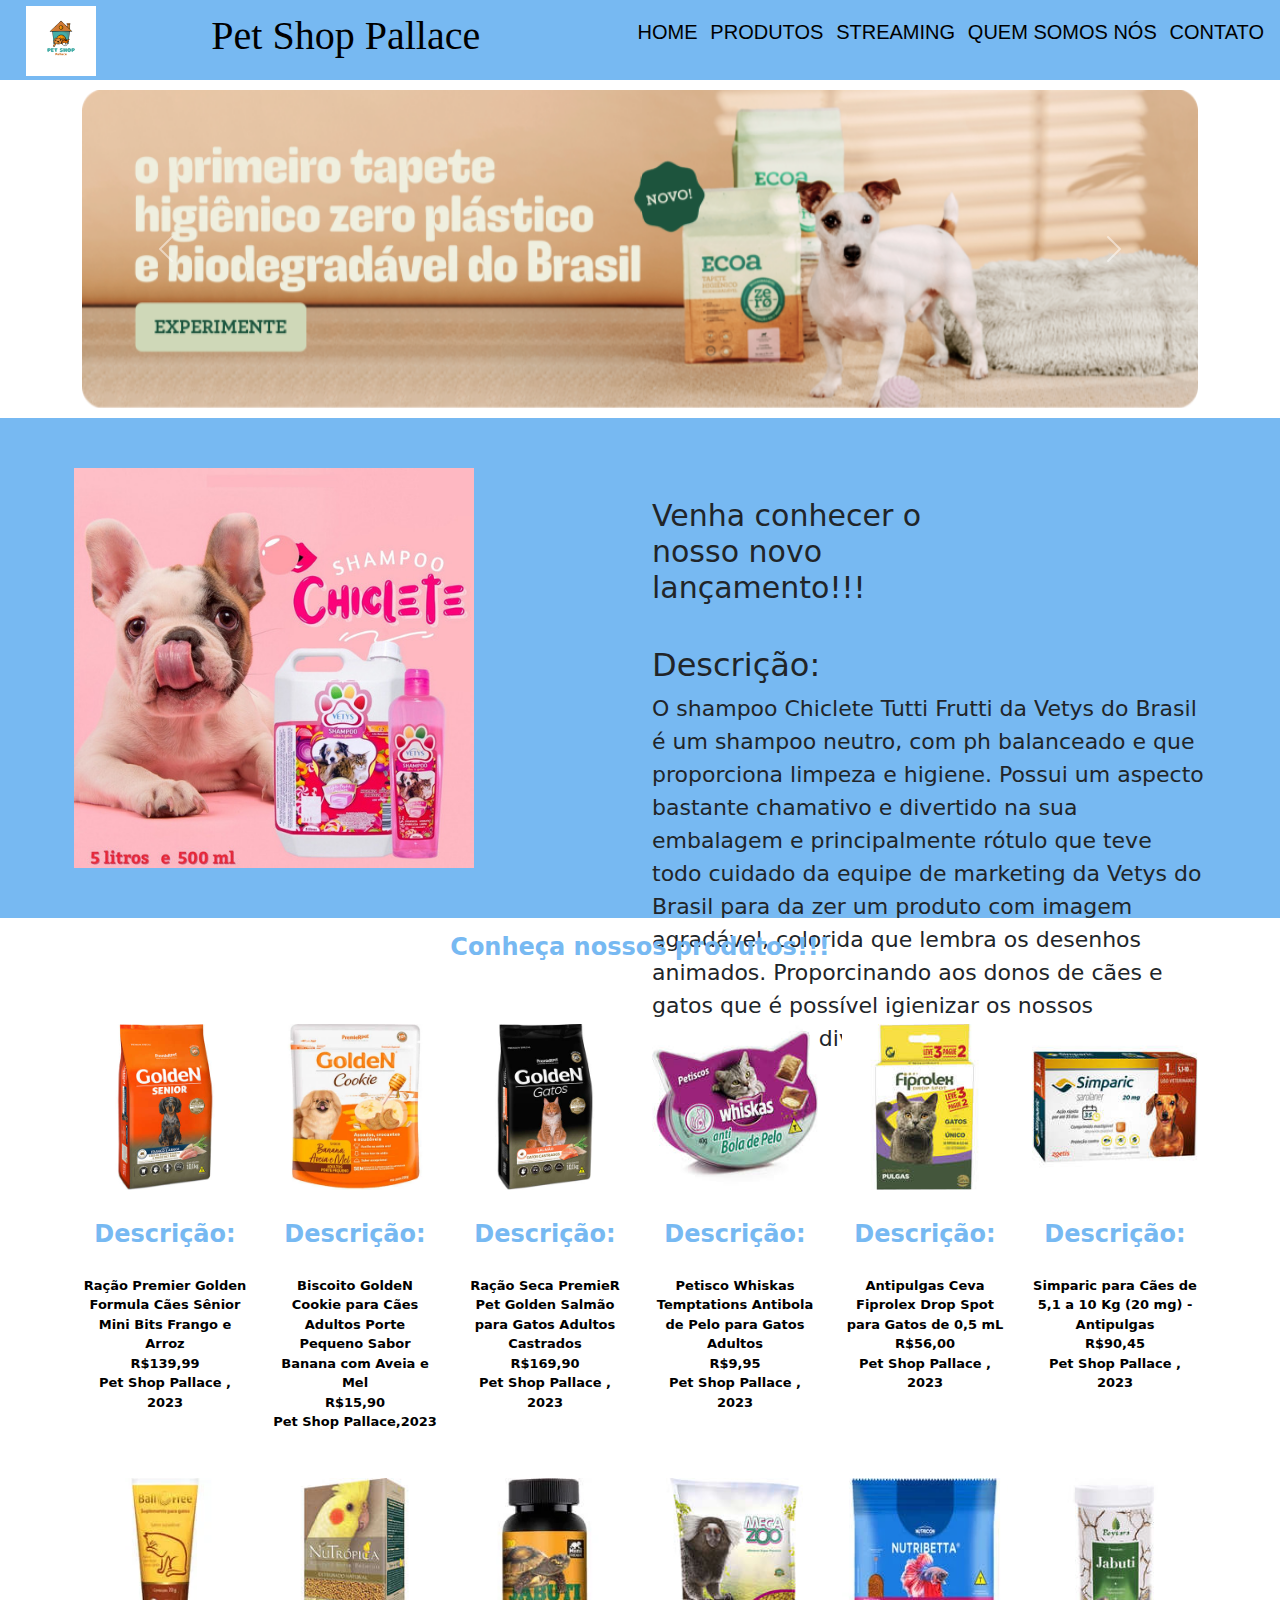
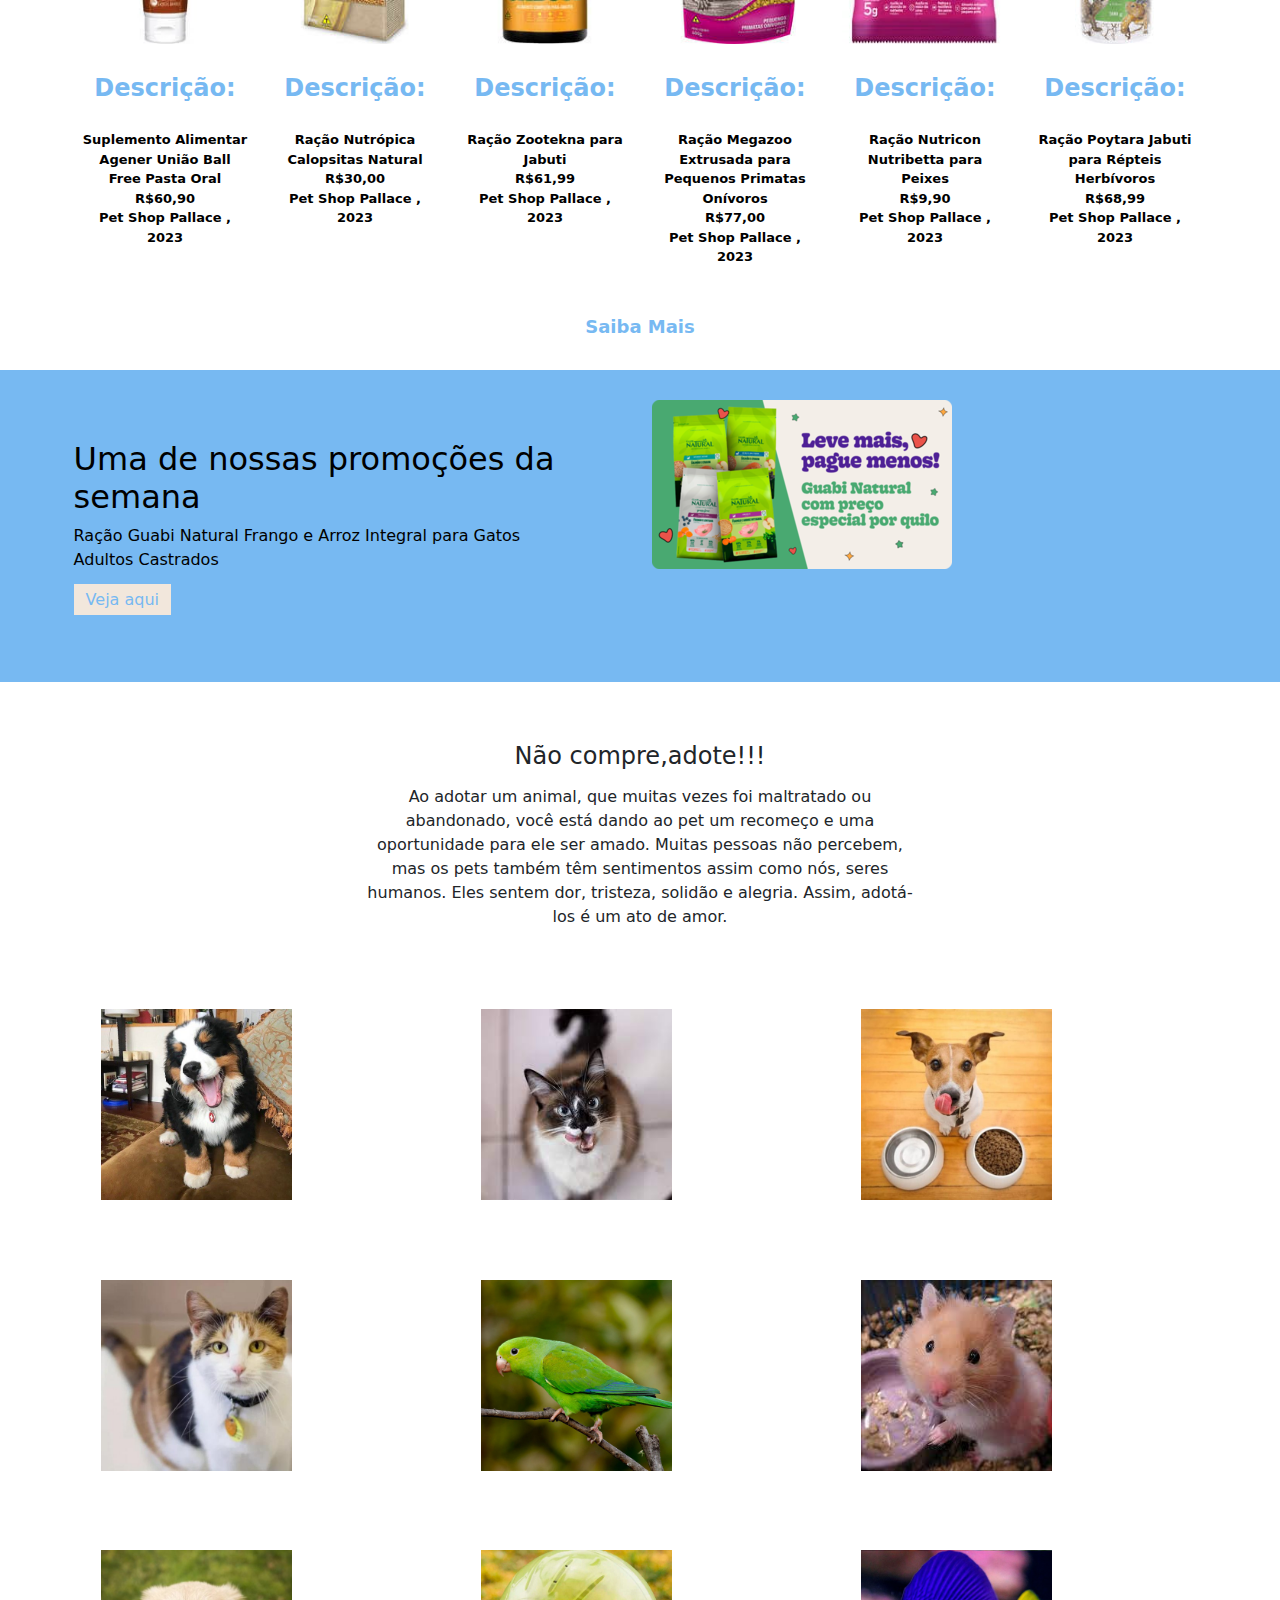
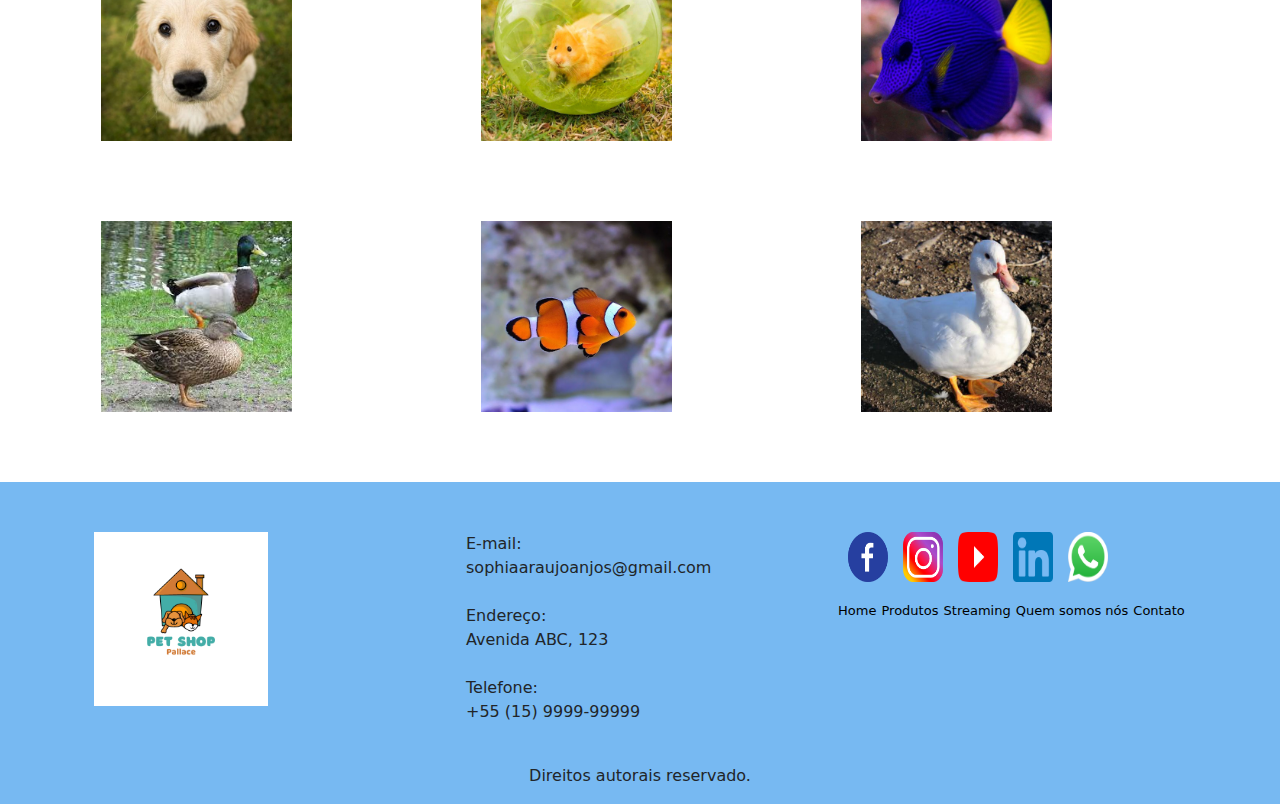
<file: index.html>
<!DOCTYPE html>
<html lang="pt-br">

<head>
    <meta charset="UTF-8">
    <meta http-equiv="X-UA-Compatible" content="IE=edge">
    <meta name="viewport" content="width=device-width, initial-scale=1.0">
    <link rel="stylesheet" type="text/css" href="./css/style.css">
    <link rel="stylesheet" type="text/css" href="./bootstrap/css/bootstrap.min.css">
    <link rel="stylesheet" type="text/css" href="https://fonts.google.com/css2family=Vidaloka">

    <title>Pet Shop Pallace</title>
</head>

<body>

    <!--HTML -->
    <!-- Inicio menu responsivo  -->
    <header id="header">
        <a id="logo" href="index.html"><img src="./img/logo.png" alt="Logo Pet Shop Pallace"></a>
        <h1>Pet Shop Pallace</h1>
        <nav id="nav">
            <button aria-label="Abrir Menu" id="btn-mobile" aria-haspopup="true" aria-controls="menu"
                aria-expanded="da lse">
                <span id="hamburger"></span>
            </button>
            <ul id="menu" role="menu">
                <li><a class="linkMenu" href="index.html">Home</a></li>
                <li><a class="linkMenu" href="produtos.html">Produtos</a></li>
                <li><a class="linkMenu" href="streaming.html">Streaming</a></li>
                <li><a class="linkMenu" href="quemsomos.html">Quem somos nós</a></li>
                <li><a class="linkMenu" href="contato.html">Contato</a></li>
                <!-- Atalho para copiar conteúdo > Alt + Shift + Seta para baixo  -->
            </ul>
        </nav>
    </header>
    <!-- Fim menu responsivo  -->
    <!-- Inicio carrossel página principal -->
    <div class="container">
        <div id="carouselExampleInterval" class="carousel slide" data-bs-ride="carousel" data-bs-pause="false">
            <div class="carousel-inner" role="listbox">
                <div class="carousel-item active" data-bs-interval="2000">
                    <img src="./img/car_0.webp" alt="..." class="d-block w-100" />
                </div>

                <div class="carousel-item" data-bs-interval="2000">
                    <img src="./img/car_1.webp" alt="..." class="d-block w-100" />
                </div>

                <div class="carousel-item" data-bs-interval="2000">
                    <img src="./img/car_2.webp" alt="..." class="d-block w-100" />
                </div>

                <div class="carousel-item" data-bs-interval="2000">
                    <img src="./img/car_3.webp" alt="..." class="d-block w-100" />
                </div>

                <div class="carousel-item" data-bs-interval="2000">
                    <img src="./img/car_4.webp" alt="..." class="d-block w-100" />
                </div>

                <div class="carousel-item" data-bs-interval="2000">
                    <img src="./img/car_5.webp" alt="..." class="d-block w-100" />
                </div>

                <div class="carousel-item" data-bs-interval="2000">
                    <img src="./img/car_6.gif" alt="..." class="d-block w-100" />
                </div>

                <div class="carousel-item" data-bs-interval="2000">
                    <img src="./img/car_7.webp" alt="..." class="d-block w-100" />
                </div>

                <div class="carousel-item" data-bs-interval="2000">
                    <img src="./img/car_8.webp" alt="..." class="d-block w-100" />
                </div>

                <div class="carousel-item" data-bs-interval="2000">
                    <img src="./img/car_9.webp" alt="..." class="d-block w-100" />
                </div>

                <div class="carousel-item" data-bs-interval="2000">
                    <img src="./img/car_10.webp" alt="..." class="d-block w-100" />
                </div>
                <!-- Começo do botão de controle carrossel -->
                <button class="carousel-control-prev" data-bs-target="#carouselExampleInterval" type="button"
                    data-bs-slide="prev">
                    <span class="carousel-control-prev-icon" aria-hidden="true"></span>
                    <span class="visually-hidden">Previous</span>
                </button>

                <button class="carousel-control-next" data-bs-target="#carouselExampleInterval" type="button"
                    data-bs-slide="next">
                    <span class="carousel-control-next-icon" aria-hidden="true"></span>
                    <span class="visually-hidden">Next</span>
                </button>
                <!-- Fim do botão de controle carrossel -->
            </div>
        </div>
    </div>
    <!-- Fim carrossel página principal -->
    <!--Início Banner-->
    <div class="section-banner-home">
        <div class="container-fluid">
            <div class="row m-0">
                <div class="col-12 col-md-6">
                    <figure>
                        <img src="./img/banner.jpg" alt="">
                    </figure>
                </div>
                <div class="col-12 col-md-6">
                    <section class="texto-banner d-none d-md-block">
                        <h1>Venha conhecer o nosso novo lançamento!!!</h1>
                        <p class="d-none d-md-block">
                        <h2>Descrição:</h2>
                        O shampoo Chiclete Tutti Frutti da Vetys do Brasil é um shampoo neutro, com ph balanceado e que
                        proporciona limpeza e higiene.
                        Possui um aspecto bastante chamativo e divertido na sua embalagem e principalmente rótulo que
                        teve todo cuidado da equipe de marketing da Vetys
                        do Brasil para da zer um produto com imagem agradável,
                        colorida que lembra os desenhos animados. Proporcinando aos donos de cães e gatos que é possível
                        igienizar os nossos amiguinhos se divertindo.
                        </p>
                        <a href="produtos.html">Saiba Mais</a>

                    </section>
                </div>
            </div>
        </div>
    </div>
    <!--Fim Banner-->
    <!--Início Destaque-->
    <div class="destaque">
        <div class="container">
            <div class="row d-flex justify-content-center">
                <!--Início da tag sevtion do texto destaque -->
                <section class="col-12">
                    <h2>Conheça nossos produtos!!!</h2>
                    <br>
                </section>
                <!-- Fim da tag section do texto destaque -->

                <!-- Início da imagem 1 -->
                <div class="col-6 col-md-2 pr-0">
                    <figure>
                        <a href="produtos.html"><img src="./img/destaque1.jpg" alt="Produto em destaque" width="100%"></a>
                        <figcaption>
                            <h4>Descrição: </h4> <br>Ração Premier Golden Formula Cães Sênior Mini Bits Frango e Arroz
                            <br>R$139,99 <br> Pet Shop Pallace , 2023
                        </figcaption>
                    </figure>
                </div>
                <!-- Fim da  imagem 1 -->

                <!-- Início da imagem 2 -->
                <div class="col-6 col-md-2 pr-0">
                    <figure>
                        <a href="produtos.html"><img src="./img/destaque2.webp" alt="Produto em destaque"
                                width="100%"></a>
                        <figcaption>
                            <h4>Descrição: </h4> <br>Biscoito GoldeN Cookie para Cães Adultos Porte Pequeno Sabor Banana
                            com Aveia e Mel <br>R$15,90 <br> Pet Shop Pallace,2023
                        </figcaption>
                    </figure>
                </div>
                <!-- Fim da  imagem 2 -->

                <!-- Início da imagem 3 -->
                <div class="col-6 col-md-2 pr-0">
                    <figure>
                        <a href="produtos.html"><img src="./img/destaque3.jpg" alt="Produto em destaque"
                                width="100%"></a>
                        <figcaption>
                            <h4>Descrição: </h4> <br>Ração Seca PremieR Pet Golden Salmão para Gatos Adultos Castrados
                            <br>R$169,90 <br> Pet Shop Pallace , 2023
                        </figcaption>
                    </figure>
                </div>
                <!-- Fim da  imagem 3 -->

                <!-- Início da imagem 4 -->
                <div class="col-6 col-md-2 pr-0">
                    <figure>
                        <a href="produtos.html"><img src="./img/destaque4.jpg" alt="Produto em destaque"
                                width="100%"></a>
                        <figcaption>
                            <h4>Descrição: </h4> <br>Petisco Whiskas Temptations Antibola de Pelo para Gatos Adultos
                            <br>R$9,95 <br> Pet Shop Pallace , 2023
                        </figcaption>
                    </figure>
                </div>
                <!-- Fim da  imagem 4 -->

                <!-- Início da imagem 5 -->
                <div class="col-6 col-md-2 pr-0">
                    <figure>
                        <a href="produtos.html"><img src="./img/destaque5.jpg" alt="Produto em destaque"
                                width="100%"></a>
                        <figcaption>
                            <h4>Descrição: </h4> <br>Antipulgas Ceva Fiprolex Drop Spot para Gatos de 0,5 mL <br>R$56,00
                            <br> Pet Shop Pallace , 2023
                        </figcaption>
                    </figure>
                </div>
                <!-- Fim da  imagem 5 -->

                <!-- Início da imagem 6 -->
                <div class="col-6 col-md-2 pr-0">
                    <figure>
                        <a href="produtos.html"><img src="./img/destaque6.jpg" alt="Produto em destaque"
                                width="100%"></a>
                        <figcaption>
                            <h4>Descrição: </h4> <br>Simparic para Cães de 5,1 a 10 Kg (20 mg) - Antipulgas <br>R$90,45
                            <br> Pet Shop Pallace , 2023
                        </figcaption>
                    </figure>
                </div>
                <!-- Fim da  imagem 6 -->

                <!-- Início da imagem 7 -->
                <div class="col-6 col-md-2 pr-0">
                    <figure>
                        <a href="produtos.html"><img src="./img/destaque7.webp" alt="Produto em destaque"
                                width="100%"></a>
                        <figcaption>
                            <h4>Descrição: </h4> <br>Suplemento Alimentar Agener União Ball Free Pasta Oral <br>R$60,90
                            <br> Pet Shop Pallace , 2023
                        </figcaption>
                    </figure>
                </div>
                <!-- Fim da  imagem 7 -->

                <!-- Início da imagem 8 -->
                <div class="col-6 col-md-2 pr-0">
                    <figure>
                        <a href="produtos.html"><img src="./img/destaque8.jpg" alt="Produto em destaque"
                                width="100%"></a>
                        <figcaption>
                            <h4>Descrição: </h4> <br>Ração Nutrópica Calopsitas Natural <br>R$30,00 <br> Pet Shop
                            Pallace , 2023
                        </figcaption>
                    </figure>
                </div>
                <!-- Fim da  imagem 8 -->

                <!-- Início da imagem 9 -->
                <div class="col-6 col-md-2 pr-0">
                    <figure>
                        <a href="produtos.html"><img src="./img/destaque9.webp" alt="Produto em destaque"
                                width="100%"></a>
                        <figcaption>
                            <h4>Descrição: </h4> <br>Ração Zootekna para Jabuti <br>R$61,99 <br> Pet Shop Pallace , 2023
                        </figcaption>
                    </figure>
                </div>
                <!-- Fim da  imagem 9 -->

                <!-- Início da imagem 10 -->
                <div class="col-6 col-md-2 pr-0">
                    <figure>
                        <a href="produtos.html"><img src="./img/destaque10.jpg" alt="Produto em destaque"
                                width="100%"></a>
                        <figcaption>
                            <h4>Descrição: </h4> <br>Ração Megazoo Extrusada para Pequenos Primatas Onívoros <br>R$77,00
                            <br> Pet Shop Pallace , 2023
                        </figcaption>
                    </figure>
                </div>
                <!-- Fim da  imagem 10 -->

                <!-- Início da imagem 11 -->
                <div class="col-6 col-md-2 pr-0">
                    <figure>
                        <a href="produtos.html"><img src="./img/destaque11.webp" alt="Produto em destaque"
                                width="100%"></a>
                        <figcaption>
                            <h4>Descrição: </h4> <br>Ração Nutricon Nutribetta para Peixes <br>R$9,90 <br> Pet Shop
                            Pallace , 2023
                        </figcaption>
                    </figure>
                </div>
                <!-- Fim da  imagem 11 -->

                <!-- Início da imagem 12 -->
                <div class="col-6 col-md-2 pr-0">
                    <figure>
                        <a href="produtos.html"><img src="./img/destaque12.jpg" alt="=" width="100%"></a>
                        <figcaption>
                            <h4>Descrição: </h4> <br>Ração Poytara Jabuti para Répteis Herbívoros <br>R$68,99 <br> Pet
                            Shop Pallace , 2023
                        </figcaption>
                    </figure>
                </div>
                <!-- Fim da  imagem 12 -->
                <!-- início Saiba mais -->
                <div class="col-12">
                    <a href="#">Saiba Mais</a>

                </div>
                <!-- Fim saiba mais -->

            </div>

        </div>

    </div>
    <!--Fim destaque -->
    <!-- Início do texto novidades -->
    <div class="novidades" id="novidades-mobile">
        <div class="container-fluid">
            <div class="row">
                <div class="col-md-6">
                    <section class="text-body">
                        <h2>Uma de nossas promoções da semana</h2>
                        <p>Ração Guabi Natural Frango e Arroz Integral para Gatos Adultos Castrados</p>
                        <a class="btn-banner" href="#" target="_blank">Veja aqui</a>

                    </section>
                </div>
                <!-- Fim texto novidades -->
                <!-- Inicio imagem novidades -->
                <div class="col-md-6">
                    <figure>
                        <img src="./img/bannernov.webp" class="img-fluid" alt="banner-home">
                    </figure>

                </div>
                <!-- Fim da imagem novidade -->
            </div>

        </div>

    </div>
    <!-- Início galeria -->
    <div class="galeria d-flex aling-itens-center">
        <div class="container">
            <div class="row">
                <!-- inicio texto galerias -->
                <div class="col-12">
                    <section class="texto-galeria">
                        <h2>Não compre,adote!!!</h2>
                        <p>Ao adotar um animal, que muitas vezes foi maltratado ou abandonado, você está dando ao pet um
                            recomeço e uma oportunidade para ele ser amado. Muitas pessoas não percebem, mas os pets
                            também têm sentimentos assim como nós, seres humanos. Eles sentem dor, tristeza, solidão e
                            alegria. Assim, adotá-los é um ato de amor.</p>

                    </section>
                </div>
                <!-- Fim texto galerias -->

                <!-- Início imagem 1 galeria -->
                <div class="gallery img col-6 col-md-md-3">
                    <img src="./img/ca_1.jpg" class="img-fluid" alt="img-galeria">

                </div>
                <!-- Fim da imagem 1 galeria -->
                <!-- Início imagem 2 galeria -->
                <div class="gallery img col-6 col-md-md-3">
                    <img src="./img/ca_2.jpg" class="img-fluid" alt="img-galeria">

                </div>
                <!-- Fim da imagem 2 galeria -->
                <!-- Início imagem 3 galeria -->
                <div class="gallery img col-6 col-md-md-3">
                    <img src="./img/ca_3.jpg" class="img-fluid" alt="img-galeria">

                </div>
                <!-- Fim da imagem 3 galeria -->
                <!-- Início imagem 4 galeria -->
                <div class="gallery img col-6 col-md-md-3">
                    <img src="./img/ca_4.jpg" class="img-fluid" alt="img-galeria">

                </div>
                <!-- Fim da imagem 4 galeria -->
                <!-- Início imagem 5 galeria -->
                <div class="gallery img col-6 col-md-md-3">
                    <img src="./img/ca_5.jpg" class="img-fluid" alt="img-galeria">

                </div>
                <!-- Fim da imagem 5 galeria -->
                <!-- Início imagem 6 galeria -->
                <div class="gallery img col-6 col-md-md-3">
                    <img src="./img/ca_6.jpg" class="img-fluid" alt="img-galeria">

                </div>
                <!-- Fim da imagem 6 galeria -->
                <!-- Início imagem 7 galeria -->
                <div class="gallery img col-6 col-md-md-3">
                    <img src="./img/ca_7.jpg" class="img-fluid" alt="img-galeria">

                </div>
                <!-- Fim da imagem 7 galeria -->
                <!-- Início imagem 8 galeria -->
                <div class="gallery img col-6 col-md-md-3">
                    <img src="./img/ca_8.jpg" class="img-fluid" alt="img-galeria">

                </div>
                <!-- Fim da imagem 8 galeria -->
                <!-- Início imagem 9 galeria -->
                <div class="gallery img col-6 col-md-md-3">
                    <img src="./img/ca_9.jpg" class="img-fluid" alt="img-galeria">

                </div>
                <!-- Fim da imagem 9 galeria -->
                <!-- Início imagem 10 galeria -->
                <div class="gallery img col-6 col-md-md-3">
                    <img src="./img/ca_10.jpg" class="img-fluid" alt="img-galeria">

                </div>
                <!-- Fim da imagem 10 galeria -->
                <!-- Início imagem 11 galeria -->
                <div class="gallery img col-6 col-md-md-3">
                    <img src="./img/ca_11.jpg" class="img-fluid" alt="img-galeria">

                </div>
                <!-- Fim da imagem 11 galeria -->
                <!-- Início imagem 12 galeria -->
                <div class="gallery img col-6 col-md-md-3">
                    <img src="./img/ca_12.jpg" class="img-fluid" alt="img-galeria">

                </div>
                <!-- Fim da imagem 12 galeria -->
            </div>

        </div>

    </div>
    <!-- Fim da galeria -->
    <!-- Início footer -->
    <footer class="rodape">
        <div class="container">
            <div class="row m-0">
                <!-- Início logo -->
                <div class="col-md-4">
                    <figure>
                        <img id="img-logo" src="./img/logo.png" alt="logo_rodape">
                    </figure>
                </div>
                <!-- Fim logo -->
                <!-- Início texto rodape-->
                <div class="col-md-4">
                    <div class="info-contato">
                        <p>E-mail:</p>
                        <p>sophiaaraujoanjos@gmail.com</p><br>
                        <p>Endereço:</p>
                        <p>Avenida ABC, 123</p><br>
                        <p>Telefone:</p>
                        <p>+55 (15) 9999-99999</p>
                    </div>
                </div>
                <!-- Fim texto rodape-->
                <!-- Início mídis sociais -->
                <div class="col-md-4">
                    <figure class="redes-sociais">
                        <a href="#"><img src="./img/face.png" alt="facebook"></a>
                        <a href="#"><img src="./img/insta.png" alt="instagram"></a>
                        <a href="#"><img src="./img/youtube.png" alt="youtube"></a>
                        <a href="#"><img src="./img/linkedin.png" alt="linkedin"></a>
                        <a href="https://api.whatsapp.com/send?phone=5515997863153&text=Ol%C3%A1%20,%20estava%20no%20site%20da%20loja%20,%20e%20gostaria%20de%20mais%20informa%C3%A7%C3%B5es."><img src="./img/whats.png" alt="whatsapp"></a>
                    </figure>
                    <br>
                    <a href="index.html">Home</a>
                    <a href="produtos.html">Produtos</a>
                    <a href="streaming.html">Streaming</a>
                    <a href="quemsomos.html">Quem somos nós</a>
                    <a href="contrato.html">Contato</a>
                </div>
                <!-- Início mídis sociais -->
                <!-- Início dos direitos autorais -->
                <div class="col-12">
                    <p class="direitos">Direitos autorais reservado.</p>
                </div>
                <!-- Fim dos direitos autorais -->
            </div>
        </div>
    </footer>
    <!-- fim footer -->

</body>

<script type="text/javascript" src="./bootstrap/js/bootstrap.min.js"></script>
<script type="text/javascript" src="./js/menu.js"></script>

</html>
</file>
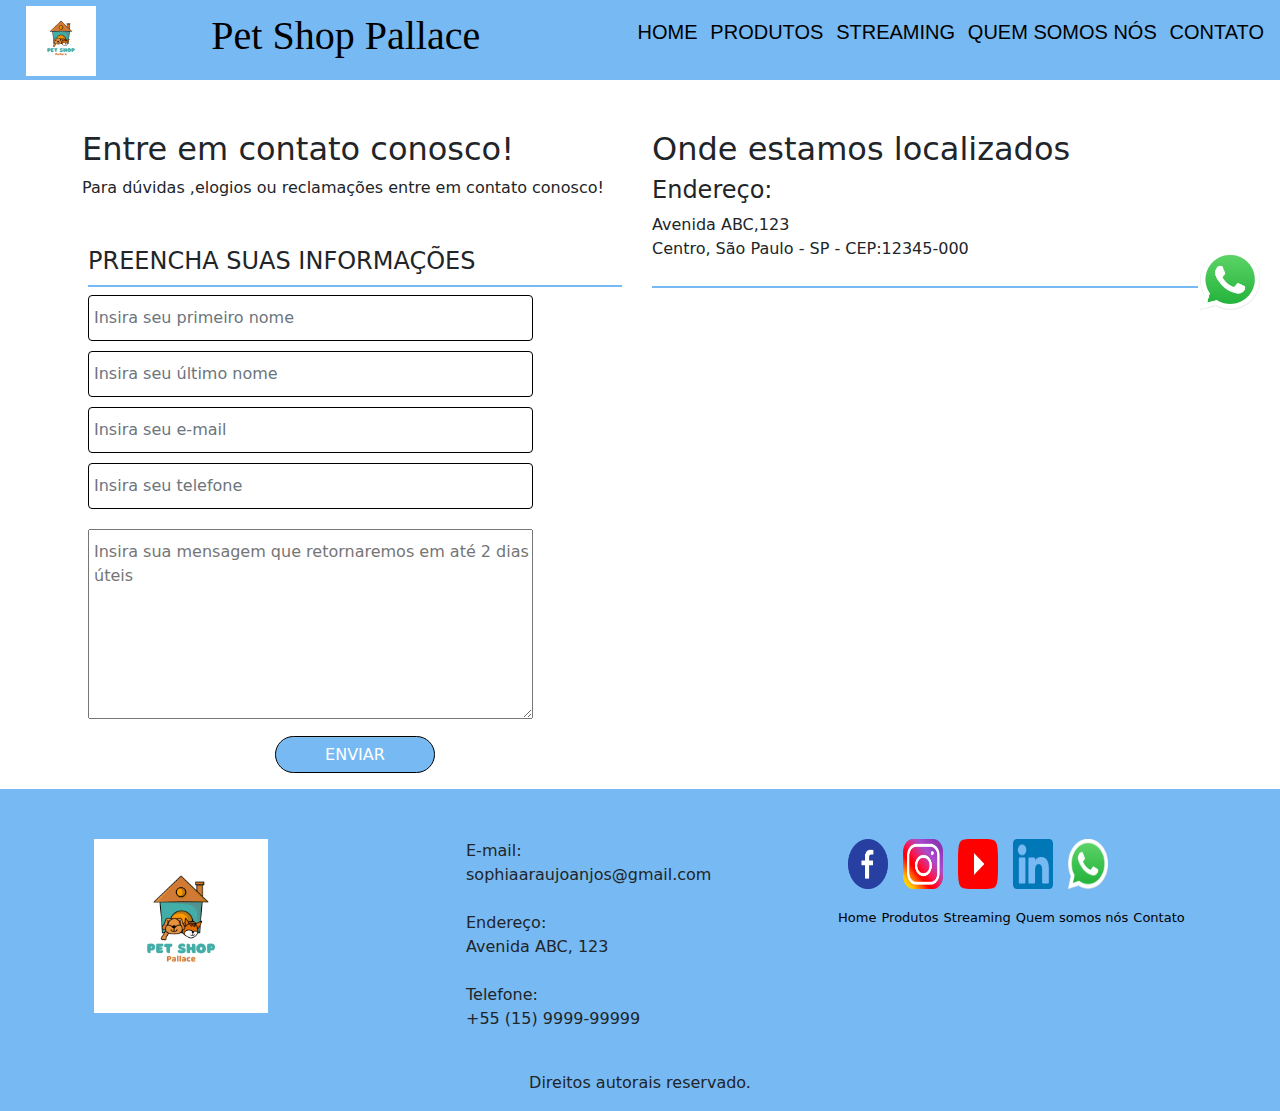
<file: contato.html>
<!DOCTYPE html>
<html lang="pt-br">

<head>
    <meta charset="UTF-8">
    <meta http-equiv="X-UA-Compatible" content="IE=edge">
    <meta name="viewport" content="width=device-width, initial-scale=1.0">
    <link rel="stylesheet" type="text/css" href="./css/style.css">
    <link rel="stylesheet" type="text/css" href="./bootstrap/css/bootstrap.min.css">
    <link rel="stylesheet" type="text/css" href="https://fonts.google.com/css2family=Vidaloka">

    <title>Contato</title>
</head>

<body>

    <!--HTML -->
    <!-- Inicio menu responsivo  -->
    <header id="header">
        <a id="logo" href="index.html"><img src="./img/logo.png" alt="Logo Pet Shop Pallace"></a>
        <h1>Pet Shop Pallace</h1>
        <nav id="nav">
            <button aria-label="Abrir Menu" id="btn-mobile" aria-haspopup="true" aria-controls="menu"
                aria-expanded="da lse">
                <span id="hamburger"></span>
            </button>
            <ul id="menu" role="menu">
                <li><a class="linkMenu" href="index.html">Home</a></li>
                <li><a class="linkMenu" href="produtos.html">Produtos</a></li>
                <li><a class="linkMenu" href="streaming.html">Streaming</a></li>
                <li><a class="linkMenu" href="quemsomos.html">Quem somos nós</a></li>
                <li><a class="linkMenu" href="contato.html">Contato</a></li>
                <!-- Atalho para copiar conteúdo > Alt + Shift + Seta para baixo  -->
            </ul>
        </nav>
    </header>
    <!-- Fim menu responsivo  -->
    <!-- Início form contato -->
    <div class="contato">
        <div class="container">
            <div class="row">
                <div class="col-md-6">
                    <!-- Início da tag section contato -->
                    <section class="col-12">
                        <h2>Entre em contato conosco!</h2>
                        <p>Para dúvidas ,elogios ou reclamações entre em contato conosco!</p>
                    </section>                  
                    <!-- Fim da tag section contato -->
                    <!-- Início formulario -->
                    <div class="form_main">
                        <form class="form-horizontal" method="post" action="">
                            <fieldset>
                                <h4><legend class="text-left header">Preencha suas informações<span></span></legend></h4>
                                <div class="form-group">
                                    <div class="col-md-10 col-md-offset-1">
                                        <input id="fname" name="name" type="text" placeholder="Insira seu primeiro nome" class="form-control" required>
                                    </div>
                                </div>
                                <div class="form-group">
                                    <div class="col-md-10 col-md-offset-1">
                                        <input id="lname" name="name" type="text" placeholder="Insira seu último nome" class="form-control" required>
                                    </div>
                                </div>
                                <div class="form-group">
                                    <div class="col-md-10 col-md-offset-1">
                                        <input id="email" name="email" type="email" placeholder="Insira seu e-mail" class="form-control" required>
                                    </div>
                                </div> 
                                <div class="form-group">
                                    <div class="col-md-10 col-md-offset-1">
                                        <input id="phone" name="phone" type="text" placeholder="Insira seu telefone" class="form-control" required>
                                    </div>
                                </div>
								<div class="form-group">
                                    <div class="col-md-10 col-md-offset-1">
                                        <textarea id="message" name="message" type="text" placeholder="Insira sua mensagem que retornaremos em até 2 dias úteis" class="form-control-msg" rows="7" required></textarea>
                                    </div>
                                </div>
                                <div class="form-group">
                                    <div class="col-md-12 text-center">
                                        <button type="submit" class="formbutton">Enviar</button>
                                    </div>
                                </div>
                            </fieldset>   
                        </form>
                    </div>
                </div>
                <!-- Fim formulario -->
                <!-- Maps -->
                <div class="col-md-6">
                    <div class="row">
                        <div class="panel panel-default">
                            <section id="text-local" class="text-left header">
                               <h2>Onde estamos localizados</h2>
                                <h4>Endereço:</h4>
                                <p>
                                    Avenida ABC,123 <br>
                                    Centro, São Paulo - SP - CEP:12345-000
                                </p>
                            </section>
                            <div class="map">
                                <iframe src="https://www.google.com/maps/embed?pb=!1m18!1m12!1m3!1d58548.10761979776!2d-47.4724539276572!3d-23.487260775079708!2m3!1f0!2f0!3f0!3m2!1i1024!2i768!4f13.1!3m3!1m2!1s0x94c58a9f61b55945%3A0x4ead928c70b1e690!2sEscola%20e%20Faculdade%20de%20Tecnologia%20SENAI%20Gaspar%20Ricardo%20J%C3%BAnior!5e0!3m2!1spt-BR!2sbr!4v1684972060901!5m2!1spt-BR!2sbr" width="100%" height="300" style="border:0;" allowfullscreen="" loading="lazy" referrerpolicy="no-referrer-when-downgrade"></iframe>
                            </div>
                        </div>
                    </div>
                </div>
                <!-- Maps -->
            </div>
        </div>
    </div>     
    <!-- Fim form contato -->
    <!-- Início Whats -->
    <div class="whatsapp">
        <div class="container-grid logo-whats">
            <a target="_blank" href="https://api.whatsapp.com/send?phone=5515997863153&text=Ol%C3%A1%20,%20estava%20no%20site%20da%20loja%20,%20e%20gostaria%20de%20mais%20informa%C3%A7%C3%B5es."><img src="./img/whats.png" class="pulse" alt="Contato Whatsapp"></a>            
        </div>
    </div>
    <!-- Fim Whats -->
    <!-- Início footer -->
    <footer class="rodape">
        <div class="container">
            <div class="row m-0">
                <!-- Início logo -->
                <div class="col-md-4">
                    <figure>
                        <img id="img-logo" src="./img/logo.png" alt="logo_rodape">
                    </figure>
                </div>
                <!-- Fim logo -->
                <!-- Início texto rodape-->
                <div class="col-md-4">
                    <div class="info-contato">
                        <p>E-mail:</p>
                        <p>sophiaaraujoanjos@gmail.com</p><br>
                        <p>Endereço:</p>
                        <p>Avenida ABC, 123</p><br>
                        <p>Telefone:</p>
                        <p>+55 (15) 9999-99999</p>
                    </div>
                </div>
                <!-- Fim texto rodape-->
                <!-- Início mídis sociais -->
                <div class="col-md-4">
                    <figure class="redes-sociais">
                        <a href="#"><img src="./img/face.png" alt="facebook"></a>
                        <a href="#"><img src="./img/insta.png" alt="instagram"></a>
                        <a href="#"><img src="./img/youtube.png" alt="youtube"></a>
                        <a href="#"><img src="./img/linkedin.png" alt="linkedin"></a>
                        <a href="https://api.whatsapp.com/send?phone=5515997863153&text=Ol%C3%A1%20,%20estava%20no%20site%20da%20loja%20,%20e%20gostaria%20de%20mais%20informa%C3%A7%C3%B5es."><img src="./img/whats.png" alt="whatsapp"></a>
                    </figure>
                    <br>
                    <a href="index.html">Home</a>
                    <a href="produtos.html">Produtos</a>
                    <a href="streaming.html">Streaming</a>
                    <a href="quemsomos.html">Quem somos nós</a>
                    <a href="contrato.html">Contato</a>
                </div>
                <!-- Início mídis sociais -->
                <!-- Início dos direitos autorais -->
                <div class="col-12">
                    <p class="direitos">Direitos autorais reservado.</p>
                </div>
                <!-- Fim dos direitos autorais -->
            </div>
        </div>
    </footer>
    <!-- fim footer -->

</body>

<script type="text/javascript" src="./bootstrap/js/bootstrap.min.js"></script>
<script type="text/javascript" src="./js/menu.js"></script>

</html>
</file>
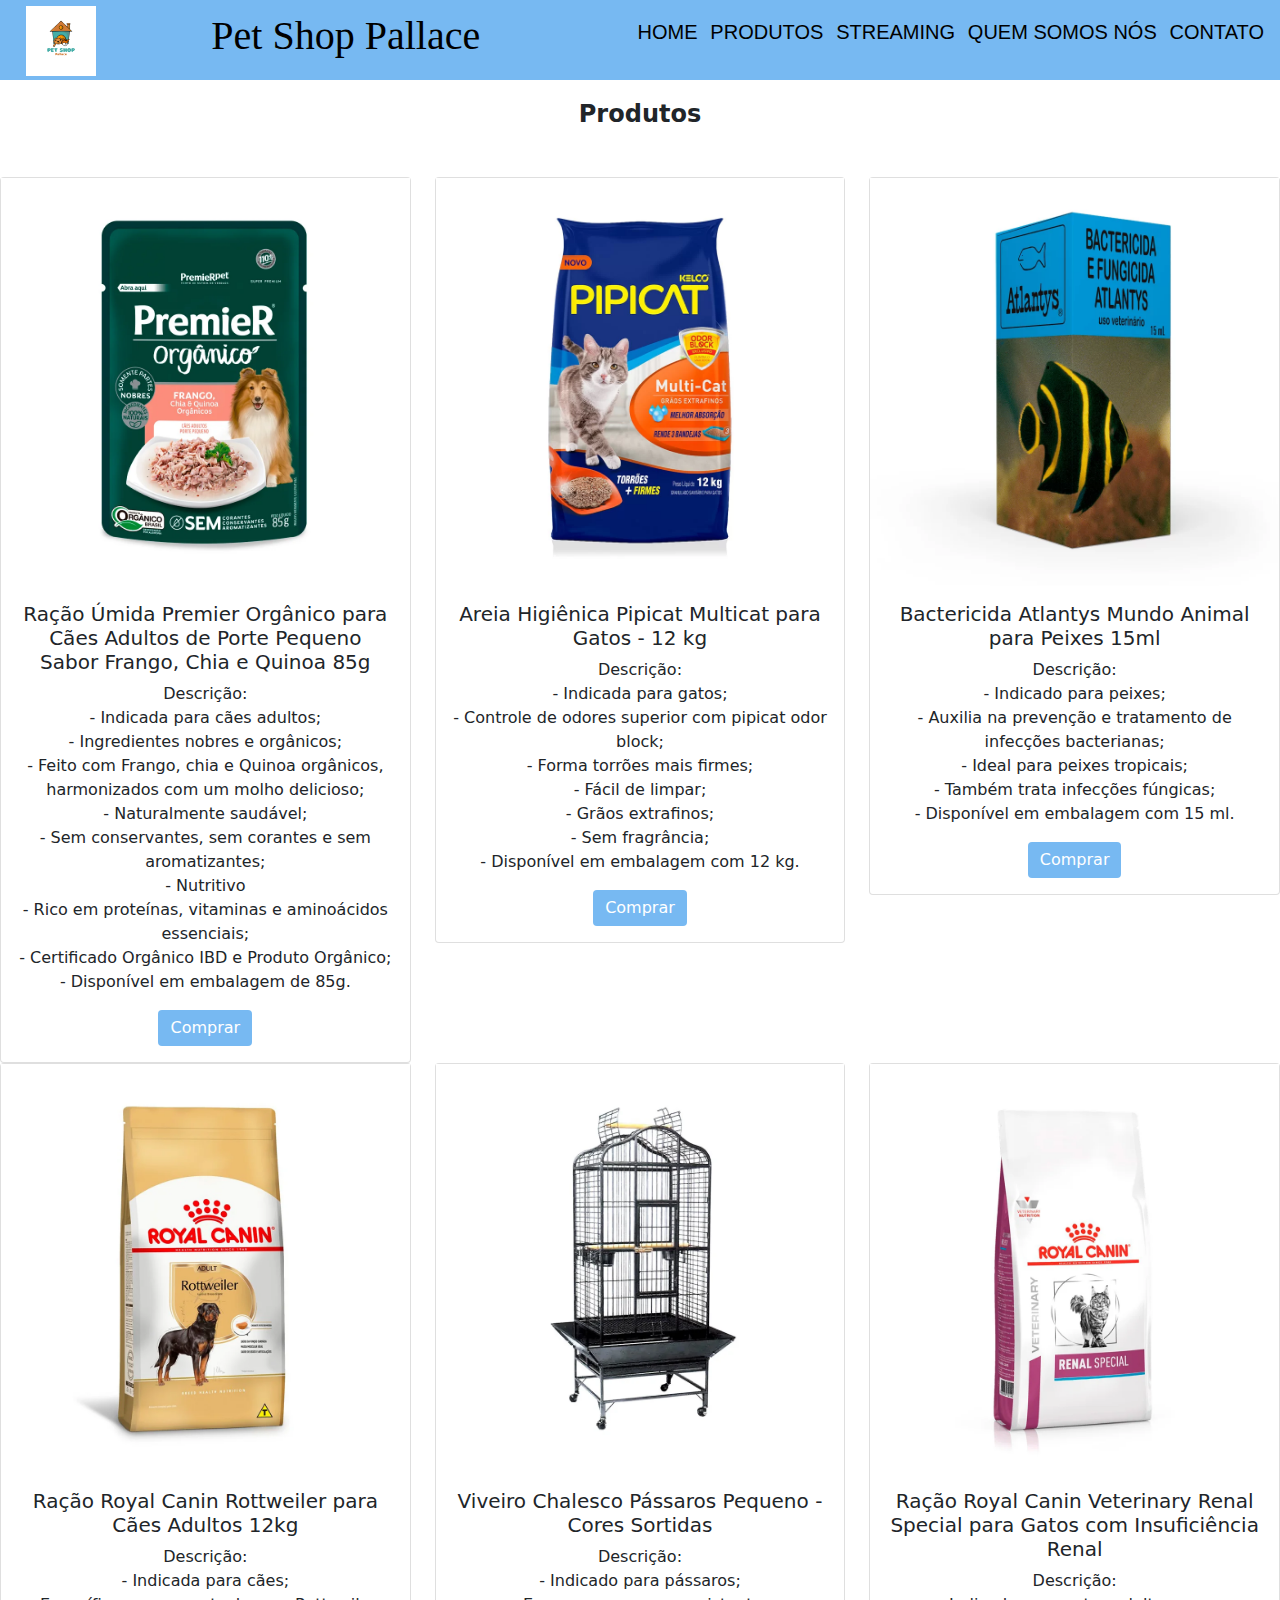
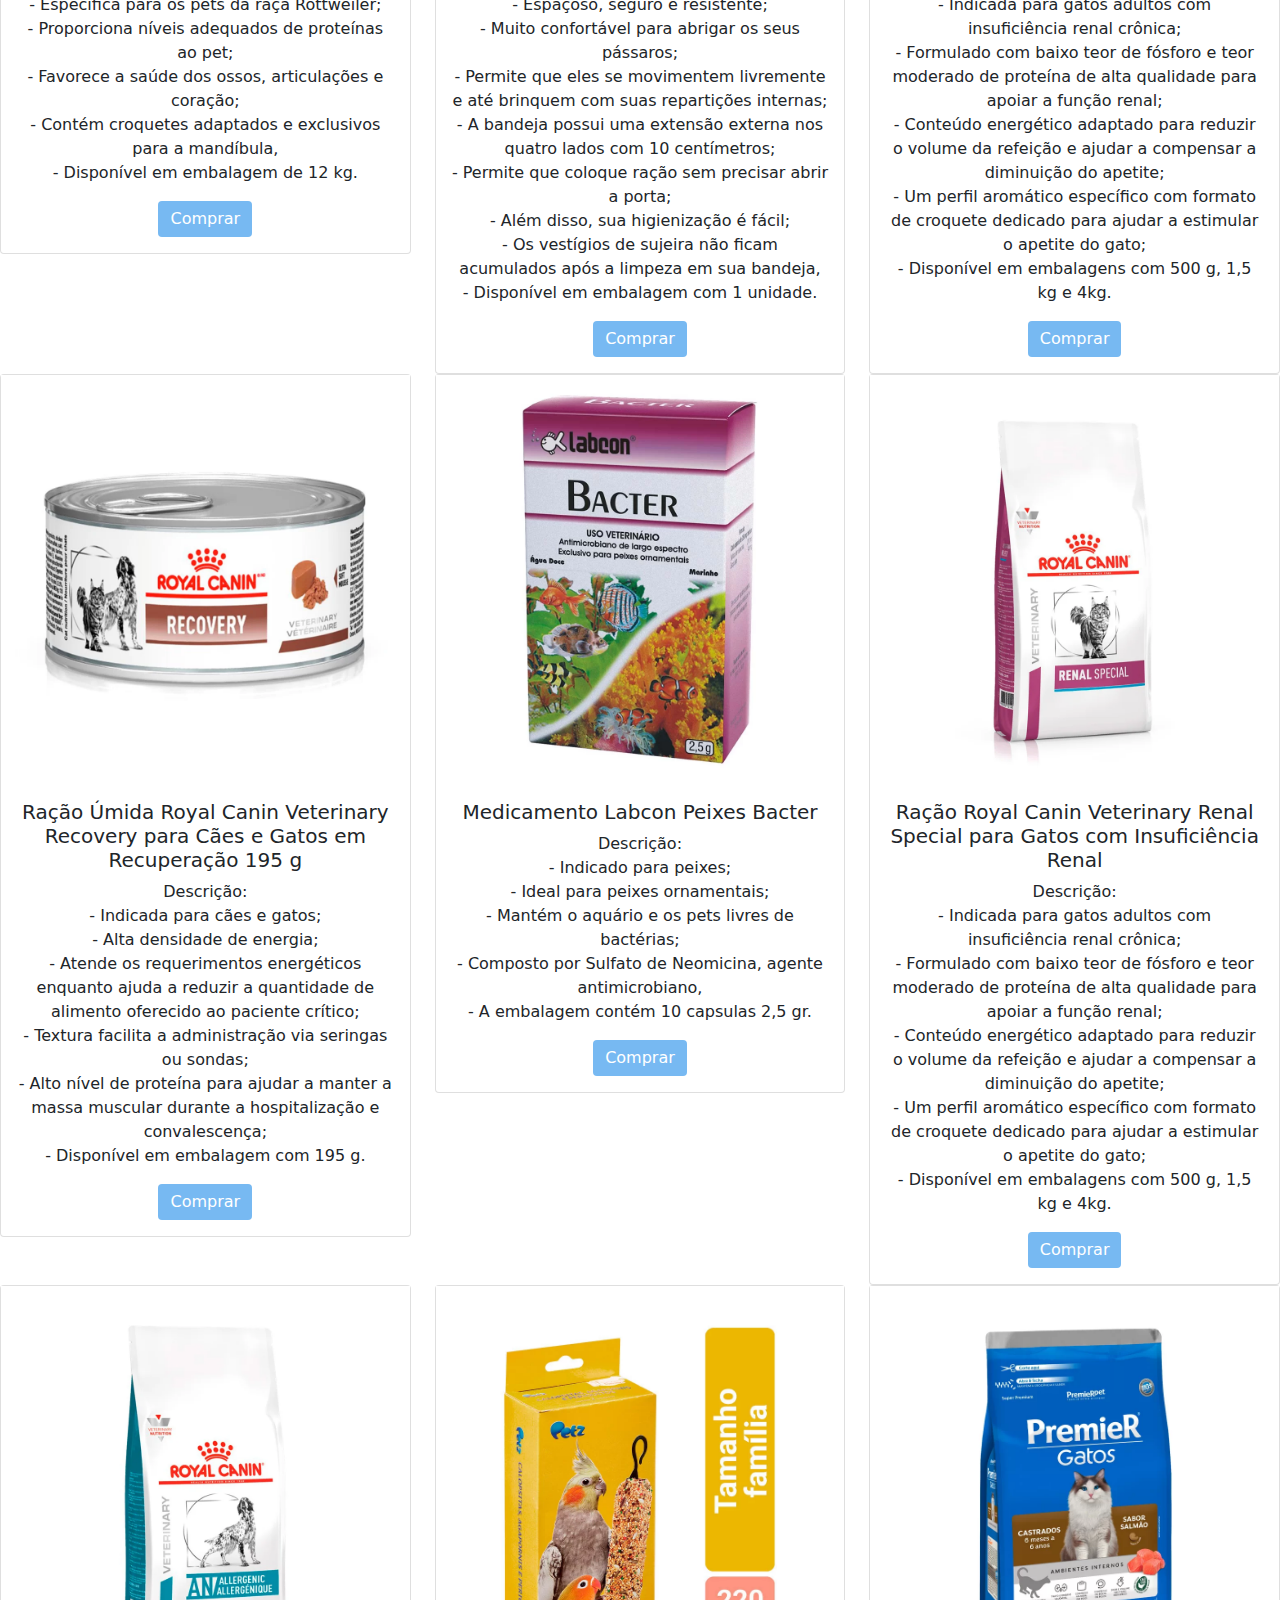
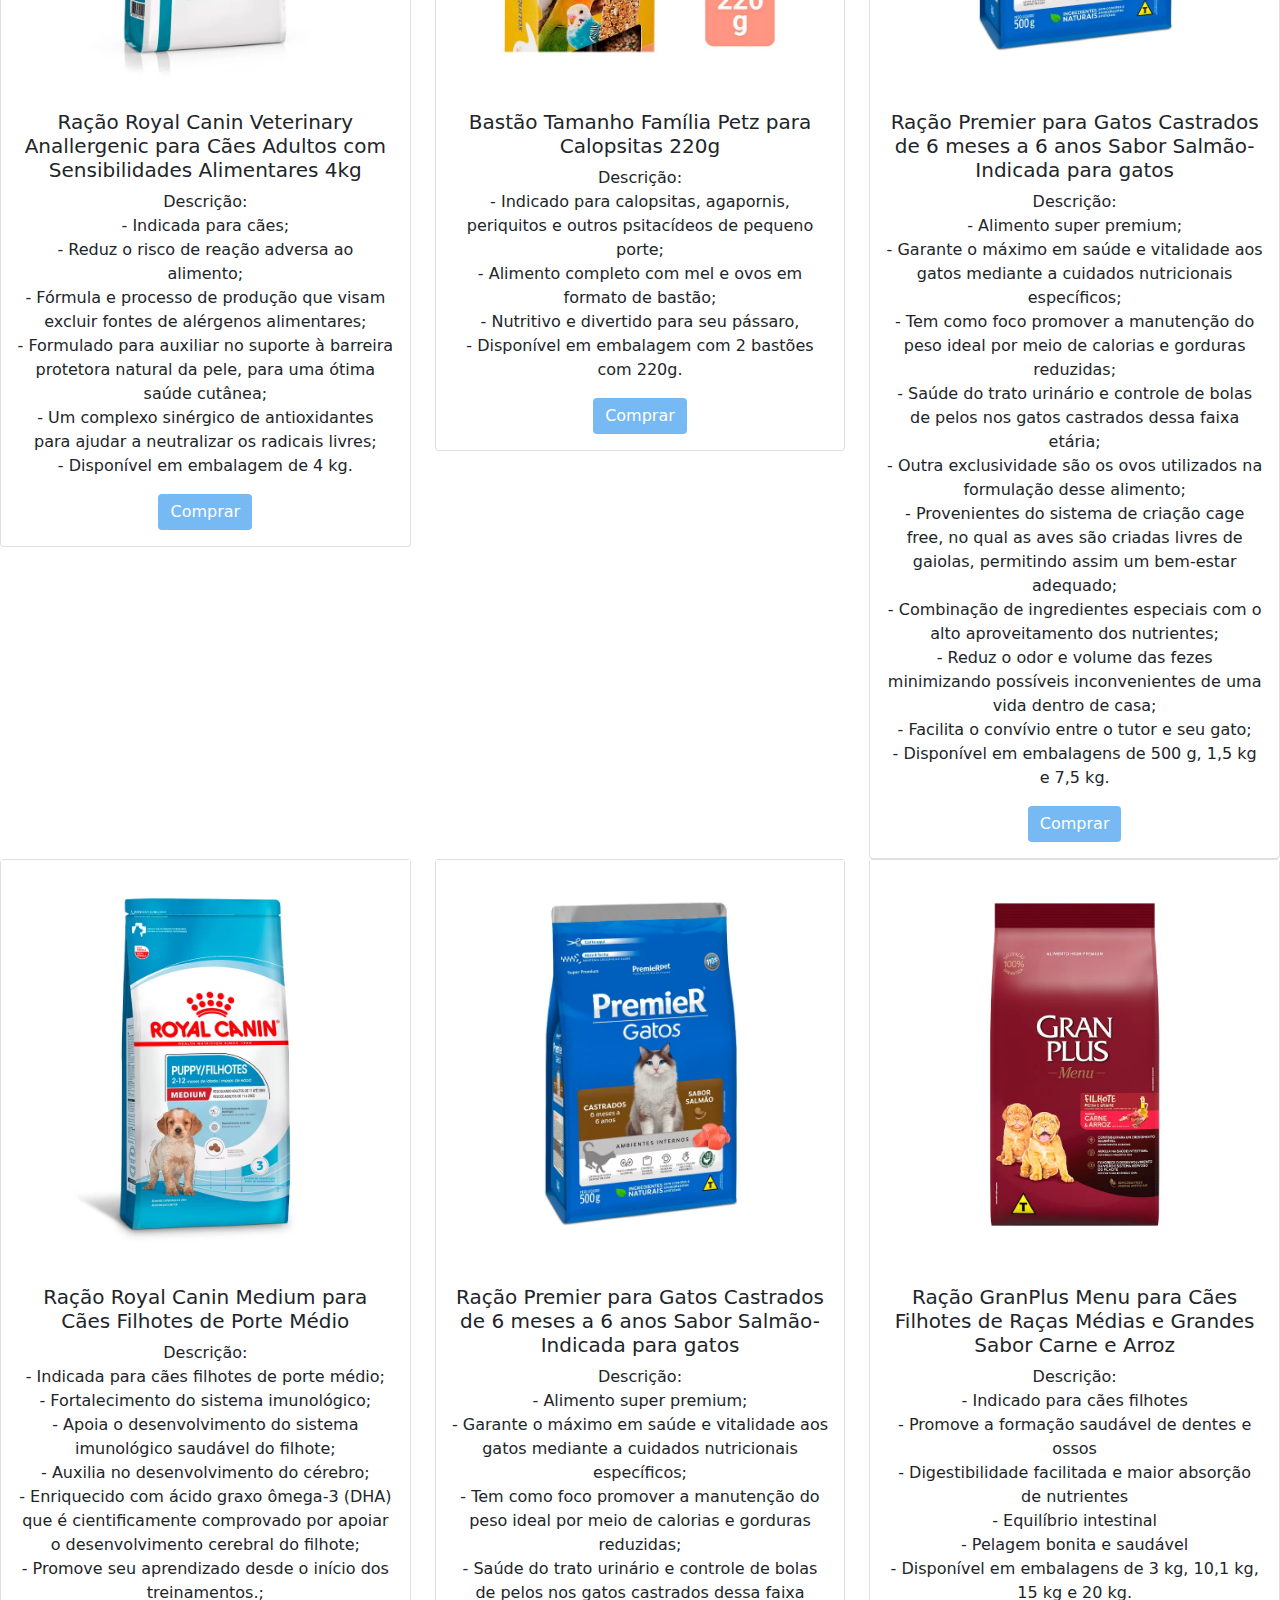
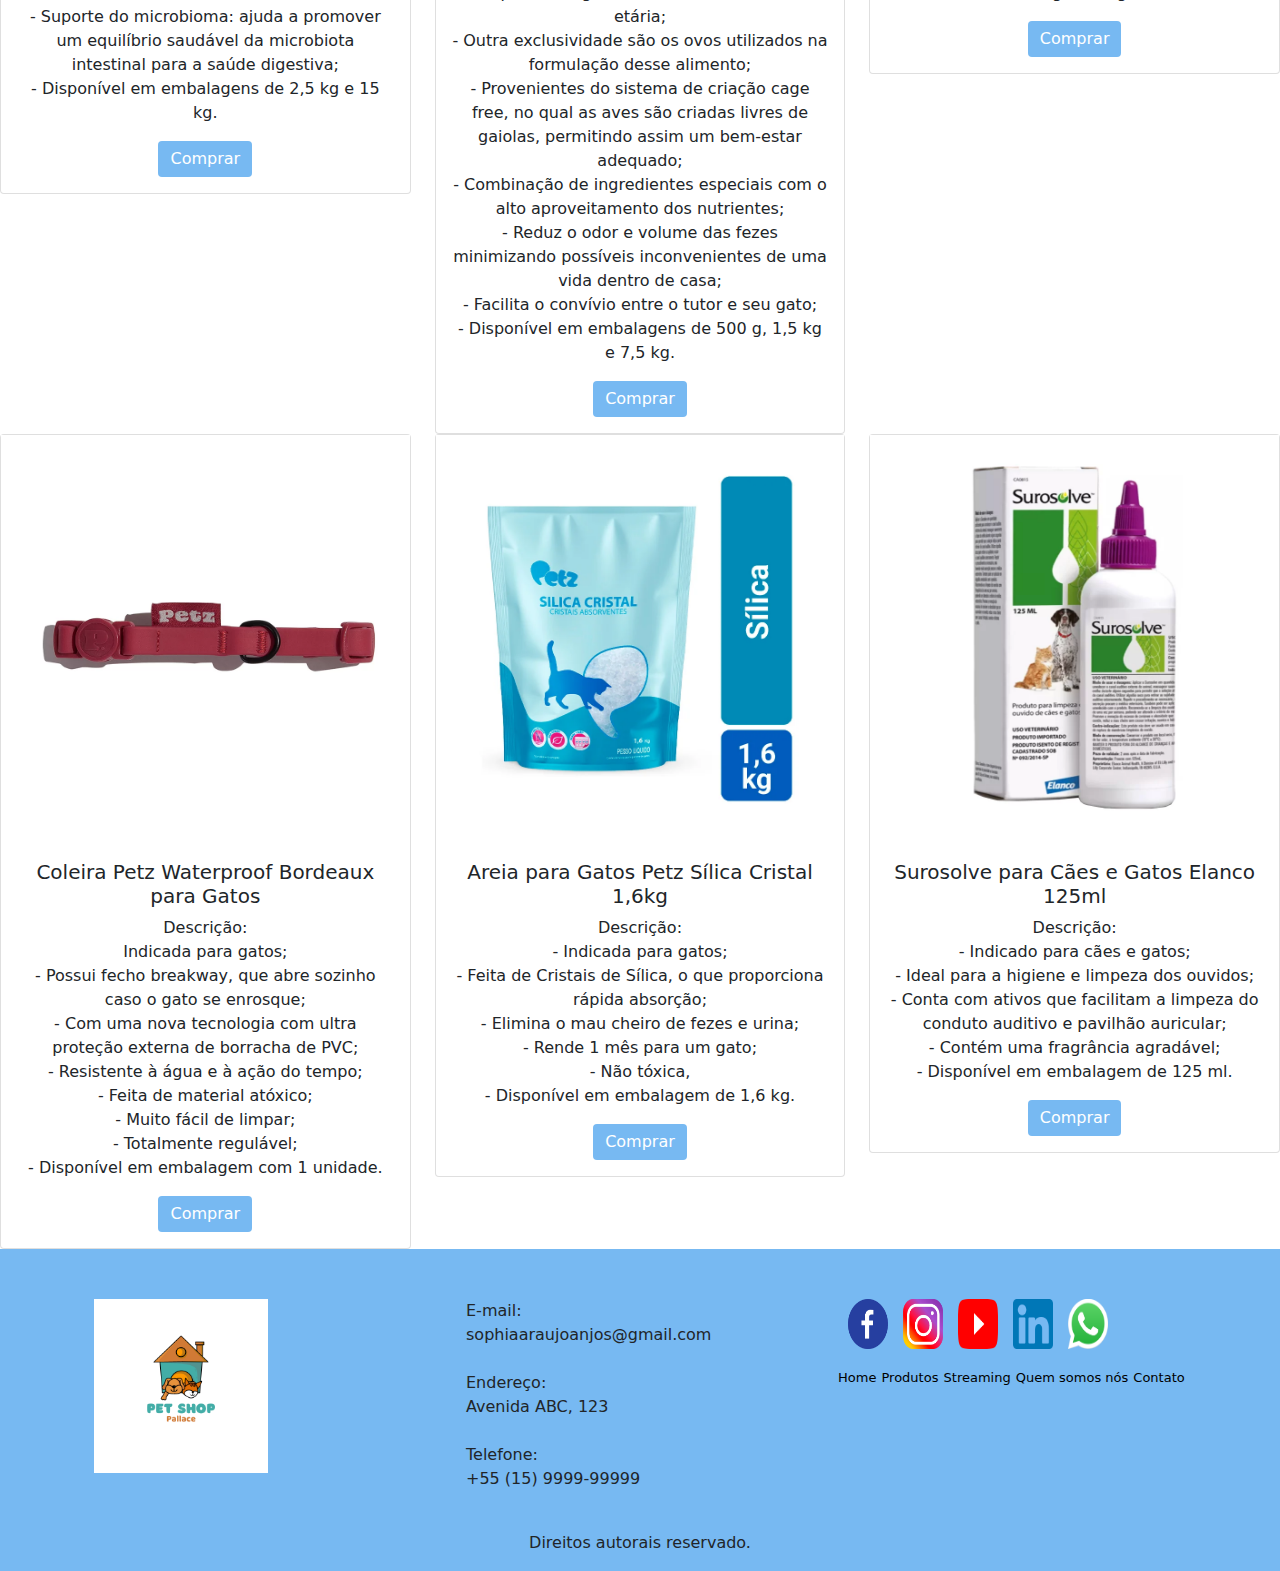
<file: produtos.html>
<!DOCTYPE html>
<html lang="pt-br">

<head>
    <meta charset="UTF-8">
    <meta http-equiv="X-UA-Compatible" content="IE=edge">
    <meta name="viewport" content="width=device-width, initial-scale=1.0">
    <link rel="stylesheet" type="text/css" href="./css/style.css">
    <link rel="stylesheet" type="text/css" href="./bootstrap/css/bootstrap.min.css">
    <link rel="stylesheet" type="text/css" href="https://fonts.google.com/css2family=Vidaloka">

    <title>Produtos</title>
</head>

<body>

    <!--HTML -->
    <!-- Inicio menu responsivo  -->
    <header id="header">
        <a id="logo" href="index.html"><img src="./img/logo.png" alt="Logo Pet Shop Pallace"></a>
        <h1>Pet Shop Pallace</h1>
        <nav id="nav">
            <button aria-label="Abrir Menu" id="btn-mobile" aria-haspopup="true" aria-controls="menu"
                aria-expanded="da lse">
                <span id="hamburger"></span>
            </button>
            <ul id="menu" role="menu">
                <li><a class="linkMenu" href="index.html">Home</a></li>
                <li><a class="linkMenu" href="produtos.html">Produtos</a></li>
                <li><a class="linkMenu" href="streaming.html">Streaming</a></li>
                <li><a class="linkMenu" href="quemsomos.html">Quem somos nós</a></li>
                <li><a class="linkMenu" href="contato.html">Contato</a></li>
                <!-- Atalho para copiar conteúdo > Alt + Shift + Seta para baixo  -->
            </ul>
        </nav>
    </header>
    <!-- Fim menu responsivo  -->
    <!-- Início CARD produtos -->
    <div class="text-center">
        <h4 class="mb-5"> <strong>Produtos</strong> </h4>
        <div class="row">
            <!-- Início Card produto 0 -->
            <div class="col-lg-4 col-md-12 md-4">
                <div class="card">
                    <div class="bg-image hover-overlay ripple" data-mdb-ripple-color="ligth">
                        <img src="./img/pr_ca1.webp" class="img-fluid" alt="">
                        <a href="#">
                            <div class="mask" style="background-color:rgba(119,185,242,0.1);"></div>
                        </a>
                    </div>
                    <div class="card-body">
                        <h5 class="card-title">Ração Úmida Premier Orgânico para Cães Adultos de Porte Pequeno Sabor Frango, Chia e Quinoa 85g</h5>
                        <p class="card-text">
                            Descrição: <br>
                            - Indicada para cães adultos;<br>
                            - Ingredientes nobres e orgânicos;<br>
                            - Feito com Frango, chia e Quinoa orgânicos, harmonizados com um molho delicioso;<br>
                            - Naturalmente saudável;<br>
                            - Sem conservantes, sem corantes e sem aromatizantes;<br>
                            - Nutritivo<br>
                            - Rico em proteínas, vitaminas e aminoácidos essenciais;<br>
                            - Certificado Orgânico IBD e Produto Orgânico;<br>
                            - Disponível em embalagem de 85g.<br>
                        </p>
                        <a href="" class="btn btn-primary">Comprar</a>

                    </div>
                </div>
            </div>
            <!-- Fim Card produto 0 -->
            <!-- Início Card produto 1 -->
            <div class="col-lg-4 col-md-12 md-4">
                <div class="card">
                    <div class="bg-image hover-overlay ripple" data-mdb-ripple-color="ligth">
                        <img src="./img/pr_ga1.webp" class="img-fluid" alt="">
                        <a href="#">
                            <div class="mask" style="background-color:rgba(119,185,242,0.1);"></div>
                        </a>
                    </div>
                    <div class="card-body">
                        <h5 class="card-title">Areia Higiênica Pipicat Multicat para Gatos - 12 kg</h5>
                        <p class="card-text">
                            Descrição: <br>
                            - Indicada para gatos;<br>
                            - Controle de odores superior com pipicat odor block;<br>
                            - Forma torrões mais firmes;<br>
                            - Fácil de limpar;<br>
                            - Grãos extrafinos;<br>
                            - Sem fragrância;<br>
                            - Disponível em embalagem com 12 kg.<br>

                        </p>
                        <a href="#" class="btn btn-primary">Comprar</a>

                    </div>
                </div>
            </div>
            <!-- Fim Card produto 0 -->

            <!-- Início Card produto 1 -->
            <div class="col-lg-4 col-md-12 md-4">
                <div class="card">
                    <div class="bg-image hover-overlay ripple" data-mdb-ripple-color="ligth">
                        <img src="./img/pr_pe1.webp" class="img-fluid" alt="">
                        <a href="#">
                            <div class="mask" style="background-color:rgba(119,185,242,0.1);"></div>
                        </a>
                    </div>
                    <div class="card-body">
                        <h5 class="card-title">Bactericida Atlantys Mundo Animal para Peixes 15ml</h5>
                        <p class="card-text">
                            Descrição:<br>
                            - Indicado para peixes;<br>
                            - Auxilia na prevenção e tratamento de infecções bacterianas;<br>
                            - Ideal para peixes tropicais;<br>
                            - Também trata infecções fúngicas;<br>
                            - Disponível em embalagem com 15 ml.<br>

                        </p>
                        <a href="#" class="btn btn-primary">Comprar</a>

                    </div>
                </div>
            </div>
            <!-- Fim Card produto 1 -->

            <!-- Início Card produto 2 -->
            <div class="col-lg-4 col-md-12 md-4">
                <div class="card">
                    <div class="bg-image hover-overlay ripple" data-mdb-ripple-color="ligth">
                        <img src="./img/pr_ca2.webp" class="img-fluid" alt="">
                        <a href="#">
                            <div class="mask" style="background-color:rgba(119,185,242,0.1);"></div>
                        </a>
                    </div>
                    <div class="card-body">
                        <h5 class="card-title">Ração Royal Canin Rottweiler para Cães Adultos 12kg</h5>
                        <p class="card-text">
                            Descrição:<br>
                            - Indicada para cães;<br>
                            - Específica para os pets da raça Rottweiler;<br>
                            - Proporciona níveis adequados de proteínas ao pet;<br>
                            - Favorece a saúde dos ossos, articulações e coração; <br>
                            - Contém croquetes adaptados e exclusivos para a mandíbula,<br>
                            - Disponível em embalagem de 12 kg.<br>

                        </p>
                        <a href="" class="btn btn-primary">Comprar</a>

                    </div>
                </div>
            </div>
            <!-- Fim Card produto 2 -->

            <!-- Início Card produto 3 -->
            <div class="col-lg-4 col-md-12 md-4">
                <div class="card">
                    <div class="bg-image hover-overlay ripple" data-mdb-ripple-color="ligth">
                        <img src="./img/pr_pa1.webp" class="img-fluid" alt="">
                        <a href="#">
                            <div class="mask" style="background-color:rgba(119,185,242,0.1);"></div>
                        </a>
                    </div>
                    <div class="card-body">
                        <h5 class="card-title">Viveiro Chalesco Pássaros Pequeno - Cores Sortidas</h5>
                        <p class="card-text">
                            Descrição:<br>
                            - Indicado para pássaros;<br>
                            - Espaçoso, seguro e resistente;<br>
                            - Muito confortável para abrigar os seus pássaros;<br>
                            - Permite que eles se movimentem livremente e até brinquem com suas repartições internas;<br>
                            - A bandeja possui uma extensão externa nos quatro lados com 10 centímetros;<br>
                            - Permite que coloque ração sem precisar abrir a porta;<br>
                            - Além disso, sua higienização é fácil;<br>
                            - Os vestígios de sujeira não ficam acumulados após a limpeza em sua bandeja,<br>
                            - Disponível em embalagem com 1 unidade.<br>

                        </p>
                        <a href="" class="btn btn-primary">Comprar</a>

                    </div>
                </div>
            </div>
            <!-- Fim Card produto 3 -->

            <!-- Início Card produto 4 -->
            <div class="col-lg-4 col-md-12 md-4">
                <div class="card">
                    <div class="bg-image hover-overlay ripple" data-mdb-ripple-color="ligth">
                        <img src="./img/pr_ga2.webp" class="img-fluid" alt="">
                        <a href="#">
                            <div class="mask" style="background-color:rgba(119,185,242,0.1);"></div>
                        </a>
                    </div>
                    <div class="card-body">
                        <h5 class="card-title">Ração Royal Canin Veterinary Renal Special para Gatos com Insuficiência Renal</h5>
                        <p class="card-text">
                            Descrição:<br>
                            - Indicada para gatos adultos com insuficiência renal crônica;<br>
                            - Formulado com baixo teor de fósforo e teor moderado de proteína de alta qualidade para apoiar a função renal;<br>
                            - Conteúdo energético adaptado para reduzir o volume da refeição e ajudar a compensar a diminuição do apetite;<br>
                            - Um perfil aromático específico com formato de croquete dedicado para ajudar a estimular o apetite do gato;<br>
                            - Disponível em embalagens com 500 g, 1,5 kg e 4kg.<br>

                        </p>
                        <a href="" class="btn btn-primary">Comprar</a>

                    </div>
                </div>
            </div>
            <!-- Fim Card produto 4 -->

            <!-- Início Card produto 5 -->
            <div class="col-lg-4 col-md-12 md-4">
                <div class="card">
                    <div class="bg-image hover-overlay ripple" data-mdb-ripple-color="ligth">
                        <img src="./img/pr_ca3.webp" class="img-fluid" alt="">
                        <a href="#">
                            <div class="mask" style="background-color:rgba(119,185,242,0.1);"></div>
                        </a>
                    </div>
                    <div class="card-body">
                        <h5 class="card-title">Ração Úmida Royal Canin Veterinary Recovery para Cães e Gatos em Recuperação 195 g</h5>
                        <p class="card-text">
                            Descrição:<br>
                            - Indicada para cães e gatos;<br>
                            - Alta densidade de energia;<br>
                            - Atende os requerimentos energéticos enquanto ajuda a reduzir a quantidade de alimento oferecido ao paciente
                            crítico;<br>
                            - Textura facilita a administração via seringas ou sondas;<br>
                            - Alto nível de proteína para ajudar a manter a massa muscular durante a hospitalização e convalescença;<br>
                            - Disponível em embalagem com 195 g.<br>

                        </p>
                        <a href="" class="btn btn-primary">Comprar</a>

                    </div>
                </div>
            </div>
            <!-- Fim Card produto 5 -->

            <!-- Início Card produto 6 -->
            <div class="col-lg-4 col-md-12 md-4">
                <div class="card">
                    <div class="bg-image hover-overlay ripple" data-mdb-ripple-color="ligth">
                        <img src="./img/pr_pe2.webp" class="img-fluid" alt="">
                        <a href="#">
                            <div class="mask" style="background-color:rgba(119,185,242,0.1);"></div>
                        </a>
                    </div>
                    <div class="card-body">
                        <h5 class="card-title">Medicamento Labcon Peixes Bacter</h5>
                        <p class="card-text">
                            Descrição:<br>
                            - Indicado para peixes;<br>
                            - Ideal para peixes ornamentais;<br>
                            - Mantém o aquário e os pets livres de bactérias;<br>
                            - Composto por Sulfato de Neomicina, agente antimicrobiano,<br>
                            - A embalagem contém 10 capsulas 2,5 gr.<br>
                        </p>
                        <a href="" class="btn btn-primary">Comprar</a>

                    </div>
                </div>
            </div>
            <!-- Fim Card produto 6 -->

            <!-- Início Card produto 7 -->
            <div class="col-lg-4 col-md-12 md-4">
                <div class="card">
                    <div class="bg-image hover-overlay ripple" data-mdb-ripple-color="ligth">
                        <img src="./img/pr_ga2.webp" class="img-fluid" alt="">
                        <a href="#">
                            <div class="mask" style="background-color:rgba(119,185,242,0.1);"></div>
                        </a>
                    </div>
                    <div class="card-body">
                        <h5 class="card-title">Ração Royal Canin Veterinary Renal Special para Gatos com Insuficiência Renal</h5>
                        <p class="card-text">
                            Descrição:<br>
                            - Indicada para gatos adultos com insuficiência renal crônica;<br>
                            - Formulado com baixo teor de fósforo e teor moderado de proteína de alta qualidade para apoiar a função renal;<br>
                            - Conteúdo energético adaptado para reduzir o volume da refeição e ajudar a compensar a diminuição do apetite;<br>
                            - Um perfil aromático específico com formato de croquete dedicado para ajudar a estimular o apetite do gato;<br>
                            - Disponível em embalagens com 500 g, 1,5 kg e 4kg.<br>
                        </p>
                        <a href="" class="btn btn-primary">Comprar</a>

                    </div>
                </div>
            </div>
            <!-- Fim Card produto 7 -->

            <!-- Início Card produto 8 -->
            <div class="col-lg-4 col-md-12 md-4">
                <div class="card">
                    <div class="bg-image hover-overlay ripple" data-mdb-ripple-color="ligth">
                        <img src="./img/pr_ca4.webp" class="img-fluid" alt="">
                        <a href="#">
                            <div class="mask" style="background-color:rgba(119,185,242,0.1);"></div>
                        </a>
                    </div>
                    <div class="card-body">
                        <h5 class="card-title">Ração Royal Canin Veterinary Anallergenic para Cães Adultos com Sensibilidades Alimentares 4kg</h5>
                        <p class="card-text">
                            Descrição:<br>
                            - Indicada para cães;<br>
                            - Reduz o risco de reação adversa ao alimento;<br>
                            - Fórmula e processo de produção que visam excluir fontes de alérgenos alimentares;<br>
                            - Formulado para auxiliar no suporte à barreira protetora natural da pele, para uma ótima saúde cutânea;<br>
                            - Um complexo sinérgico de antioxidantes para ajudar a neutralizar os radicais livres;<br>
                            - Disponível em embalagem de 4 kg.<br>

                        </p>
                        <a href="" class="btn btn-primary">Comprar</a>

                    </div>
                </div>
            </div>
            <!-- Fim Card produto 8 -->

            <!-- Início Card produto 9 -->
            <div class="col-lg-4 col-md-12 md-4">
                <div class="card">
                    <div class="bg-image hover-overlay ripple" data-mdb-ripple-color="ligth">
                        <img src="./img/pr_pa2.webp" class="img-fluid" alt="">
                        <a href="#">
                            <div class="mask" style="background-color:rgba(119,185,242,0.1);"></div>
                        </a>
                    </div>
                    <div class="card-body">
                        <h5 class="card-title">Bastão Tamanho Família Petz para Calopsitas 220g</h5>
                        <p class="card-text">
                            Descrição:<br>
                            - Indicado para calopsitas, agapornis, periquitos e outros psitacídeos de pequeno porte;<br>
                            - Alimento completo com mel e ovos em formato de bastão;<br>
                            - Nutritivo e divertido para seu pássaro,<br>
                            - Disponível em embalagem com 2 bastões com 220g.<br>

                        </p>
                        <a href="" class="btn btn-primary">Comprar</a>

                    </div>
                </div>
            </div>
            <!-- Fim Card produto 9 -->

            <!-- Início Card produto 10 -->
            <div class="col-lg-4 col-md-12 md-4">
                <div class="card">
                    <div class="bg-image hover-overlay ripple" data-mdb-ripple-color="ligth">
                        <img src="./img/pr_ga3.webp" class="img-fluid" alt="">
                        <a href="#">
                            <div class="mask" style="background-color:rgba(119,185,242,0.1);"></div>
                        </a>
                    </div>
                    <div class="card-body">
                        <h5 class="card-title">Ração Premier para Gatos Castrados de 6 meses a 6 anos Sabor Salmão- Indicada para gatos</h5>
                        <p class="card-text">
                            Descrição:<br>
                            - Alimento super premium;<br>
                            - Garante o máximo em saúde e vitalidade aos gatos mediante a cuidados nutricionais específicos;<br>
                            - Tem como foco promover a manutenção do peso ideal por meio de calorias e gorduras reduzidas;<br>
                            - Saúde do trato urinário e controle de bolas de pelos nos gatos castrados dessa faixa etária;<br>
                            - Outra exclusividade são os ovos utilizados na formulação desse alimento;<br>
                            - Provenientes do sistema de criação cage free, no qual as aves são criadas livres de gaiolas, permitindo assim um bem-estar adequado;<br>
                            - Combinação de ingredientes especiais com o alto aproveitamento dos nutrientes;<br>
                            - Reduz o odor e volume das fezes minimizando possíveis inconvenientes de uma vida dentro de casa;<br>
                            - Facilita o convívio entre o tutor e seu gato;<br>
                            - Disponível em embalagens de 500 g, 1,5 kg e 7,5 kg.<br>

                       
                        </p>
                        <a href="" class="btn btn-primary">Comprar</a>

                    </div>
                </div>
            </div>
            <!-- Fim Card produto 10 -->
        
            <!-- Início Card produto 11 -->
            <div class="col-lg-4 col-md-12 md-4">
                <div class="card">
                    <div class="bg-image hover-overlay ripple" data-mdb-ripple-color="ligth">
                        <img src="./img/pr_ca5.webp" class="img-fluid" alt="">
                        <a href="#">
                            <div class="mask" style="background-color:rgba(119,185,242,0.1);"></div>
                        </a>
                    </div>
                    <div class="card-body">
                        <h5 class="card-title">Ração Royal Canin Medium para Cães Filhotes de Porte Médio</h5>
                        <p class="card-text">
                            Descrição:<br>
                            - Indicada para cães filhotes de porte médio;<br>
                            - Fortalecimento do sistema imunológico;<br>
                            - Apoia o desenvolvimento do sistema imunológico saudável do filhote;<br>
                            - Auxilia no desenvolvimento do cérebro;<br>
                            - Enriquecido com ácido graxo ômega-3 (DHA) que é cientificamente comprovado por apoiar o desenvolvimento cerebral do filhote;<br>
                            - Promove seu aprendizado desde o início dos treinamentos.;<br>
                            - Suporte do microbioma: ajuda a promover um equilíbrio saudável da microbiota intestinal para a saúde digestiva;<br>
                            - Disponível em embalagens de 2,5 kg e 15 kg.<br>

                        </p>
                        <a href="" class="btn btn-primary">Comprar</a>

                    </div>
                </div>
            </div>
            <!-- Fim Card produto 11 -->

            <!-- Início Card produto 12 -->
            <div class="col-lg-4 col-md-12 md-4">
                <div class="card">
                    <div class="bg-image hover-overlay ripple" data-mdb-ripple-color="ligth">
                        <img src="./img/pr_ga3.webp" class="img-fluid" alt="">
                        <a href="#">
                            <div class="mask" style="background-color:rgba(119,185,242,0.1);"></div>
                        </a>
                    </div>
                    <div class="card-body">
                        <h5 class="card-title">Ração Premier para Gatos Castrados de 6 meses a 6 anos Sabor Salmão- Indicada para gatos</h5>
                        <p class="card-text">
                            Descrição:<br>
                            - Alimento super premium;<br>
                            - Garante o máximo em saúde e vitalidade aos gatos mediante a cuidados nutricionais específicos;<br>
                            - Tem como foco promover a manutenção do peso ideal por meio de calorias e gorduras reduzidas;<br>
                            - Saúde do trato urinário e controle de bolas de pelos nos gatos castrados dessa faixa etária;<br>
                            - Outra exclusividade são os ovos utilizados na formulação desse alimento;<br>
                            - Provenientes do sistema de criação cage free, no qual as aves são criadas livres de gaiolas, permitindo assim um bem-estar adequado;<br>
                            - Combinação de ingredientes especiais com o alto aproveitamento dos nutrientes;<br>
                            - Reduz o odor e volume das fezes minimizando possíveis inconvenientes de uma vida dentro de casa;<br>
                            - Facilita o convívio entre o tutor e seu gato;<br>
                            - Disponível em embalagens de 500 g, 1,5 kg e 7,5 kg.<br>

                        </p>
                        <a href="" class="btn btn-primary">Comprar</a>

                    </div>
                </div>
            </div>
            <!-- Fim Card produto 12 -->

            <!-- Início Card produto 13 -->
            <div class="col-lg-4 col-md-12 md-4">
                <div class="card">
                    <div class="bg-image hover-overlay ripple" data-mdb-ripple-color="ligth">
                        <img src="./img/pr_ca6.webp" class="img-fluid" alt="">
                        <a href="#">
                            <div class="mask" style="background-color:rgba(119,185,242,0.1);"></div>
                        </a>
                    </div>
                    <div class="card-body">
                        <h5 class="card-title">Ração GranPlus Menu para Cães Filhotes de Raças Médias e Grandes Sabor Carne e Arroz</h5>
                        <p class="card-text">
                            Descrição:<br>
                            - Indicado para cães filhotes<br>
                            - Promove a formação saudável de dentes e ossos<br>
                            - Digestibilidade facilitada e maior absorção de nutrientes<br>
                            - Equilíbrio intestinal<br>
                            - Pelagem bonita e saudável<br>
                            - Disponível em embalagens de 3 kg, 10,1 kg, 15 kg e 20 kg.<br>

                        </p>
                        <a href="" class="btn btn-primary">Comprar</a>

                    </div>
                </div>
            </div>
            <!-- Fim Card produto 13 -->

            <!-- Início Card produto 14 -->
            <div class="col-lg-4 col-md-12 md-4">
                <div class="card">
                    <div class="bg-image hover-overlay ripple" data-mdb-ripple-color="ligth">
                        <img src="./img/pr_ga4.webp" class="img-fluid" alt="">
                        <a href="#">
                            <div class="mask" style="background-color:rgba(119,185,242,0.1);"></div>
                        </a>
                    </div>
                    <div class="card-body">
                        <h5 class="card-title">Coleira Petz Waterproof Bordeaux para Gatos</h5>
                        <p class="card-text">
                            Descrição:<br>
                            Indicada para gatos;<br>
                            - Possui fecho breakway, que abre sozinho caso o gato se enrosque;<br>
                            - Com uma nova tecnologia com ultra proteção externa de borracha de PVC;<br>
                            - Resistente à água e à ação do tempo;<br>
                            - Feita de material atóxico;<br>
                            - Muito fácil de limpar;<br>
                            - Totalmente regulável;<br>
                            - Disponível em embalagem com 1 unidade.<br>
                        </p>
                        <a href="" class="btn btn-primary">Comprar</a>

                    </div>
                </div>
            </div>
            <!-- Fim Card produto 14 -->

            <!-- Início Card produto 15 -->
            <div class="col-lg-4 col-md-12 md-4">
                <div class="card">
                    <div class="bg-image hover-overlay ripple" data-mdb-ripple-color="ligth">
                        <img src="./img/pr_ga5.webp" class="img-fluid" alt="">
                        <a href="#">
                            <div class="mask" style="background-color:rgba(119,185,242,0.1);"></div>
                        </a>
                    </div>
                    <div class="card-body">
                        <h5 class="card-title">Areia para Gatos Petz Sílica Cristal 1,6kg</h5>
                        <p class="card-text">
                            Descrição:<br>
                            - Indicada para gatos;<br>
                            - Feita de Cristais de Sílica, o que proporciona rápida absorção;<br>
                            - Elimina o mau cheiro de fezes e urina;<br>
                            - Rende 1 mês para um gato;<br>
                            - Não tóxica,<br>
                            - Disponível em embalagem de 1,6 kg.<br>
                        </p>
                        <a href="" class="btn btn-primary">Comprar</a>

                    </div>
                </div>
            </div>
            <!-- Fim Card produto 15 -->

            <!-- Início Card produto 16 -->
            <div class="col-lg-4 col-md-12 md-4">
                <div class="card">
                    <div class="bg-image hover-overlay ripple" data-mdb-ripple-color="ligth">
                        <img src="img/pr_ga6.webp" class="img-fluid" alt="">
                        <a href="#">
                            <div class="mask" style="background-color:rgba(119,185,242,0.1);"></div>
                        </a>
                    </div>
                    <div class="card-body">
                        <h5 class="card-title">Surosolve para Cães e Gatos Elanco 125ml</h5>
                        <p class="card-text">
                            Descrição:<br>
                            - Indicado para cães e gatos; <br>
                            - Ideal para a higiene e limpeza dos ouvidos;<br>
                            - Conta com ativos que facilitam a limpeza do conduto auditivo e pavilhão auricular; <br>
                            - Contém uma fragrância agradável; <br>
                            - Disponível em embalagem de 125 ml.<br>
                        </p>
                        <a href="" class="btn btn-primary">Comprar</a>

                    </div>
                </div>
            </div>
            <!-- Fim Card produto 16 -->

        </div>

    </div>
    <!-- Fim CARD produtos -->


















    <!-- Início footer -->
    <footer class="rodape">
        <div class="container">
            <div class="row m-0">
                <!-- Início logo -->
                <div class="col-md-4">
                    <figure>
                        <img id="img-logo" src="./img/logo.png" alt="logo_rodape">
                    </figure>
                </div>
                <!-- Fim logo -->
                <!-- Início texto rodape-->
                <div class="col-md-4">
                    <div class="info-contato">
                        <p>E-mail:</p>
                        <p>sophiaaraujoanjos@gmail.com</p><br>
                        <p>Endereço:</p>
                        <p>Avenida ABC, 123</p><br>
                        <p>Telefone:</p>
                        <p>+55 (15) 9999-99999</p>
                    </div>
                </div>
                <!-- Fim texto rodape-->
                <!-- Início mídis sociais -->
                <div class="col-md-4">
                    <figure class="redes-sociais">
                        <a href="#"><img src="./img/face.png" alt="facebook"></a>
                        <a href="#"><img src="./img/insta.png" alt="instagram"></a>
                        <a href="#"><img src="./img/youtube.png" alt="youtube"></a>
                        <a href="#"><img src="./img/linkedin.png" alt="linkedin"></a>
                        <a href="https://api.whatsapp.com/send?phone=5515997863153&text=Ol%C3%A1%20,%20estava%20no%20site%20da%20loja%20,%20e%20gostaria%20de%20mais%20informa%C3%A7%C3%B5es."><img src="./img/whats.png" alt="whatsapp"></a>
                    </figure>
                    <br>
                    <a href="index.html">Home</a>
                    <a href="produtos.html">Produtos</a>
                    <a href="streaming.html">Streaming</a>
                    <a href="quemsomos.html">Quem somos nós</a>
                    <a href="contrato.html">Contato</a>
                </div>
                <!-- Início mídis sociais -->
                <!-- Início dos direitos autorais -->
                <div class="col-12">
                    <p class="direitos">Direitos autorais reservado.</p>
                </div>
                <!-- Fim dos direitos autorais -->
            </div>
        </div>
    </footer>
    <!-- fim footer -->

</body>

<script type="text/javascript" src="./bootstrap/js/bootstrap.min.js"></script>
<script type="text/javascript" src="./js/menu.js"></script>

</html>
</file>
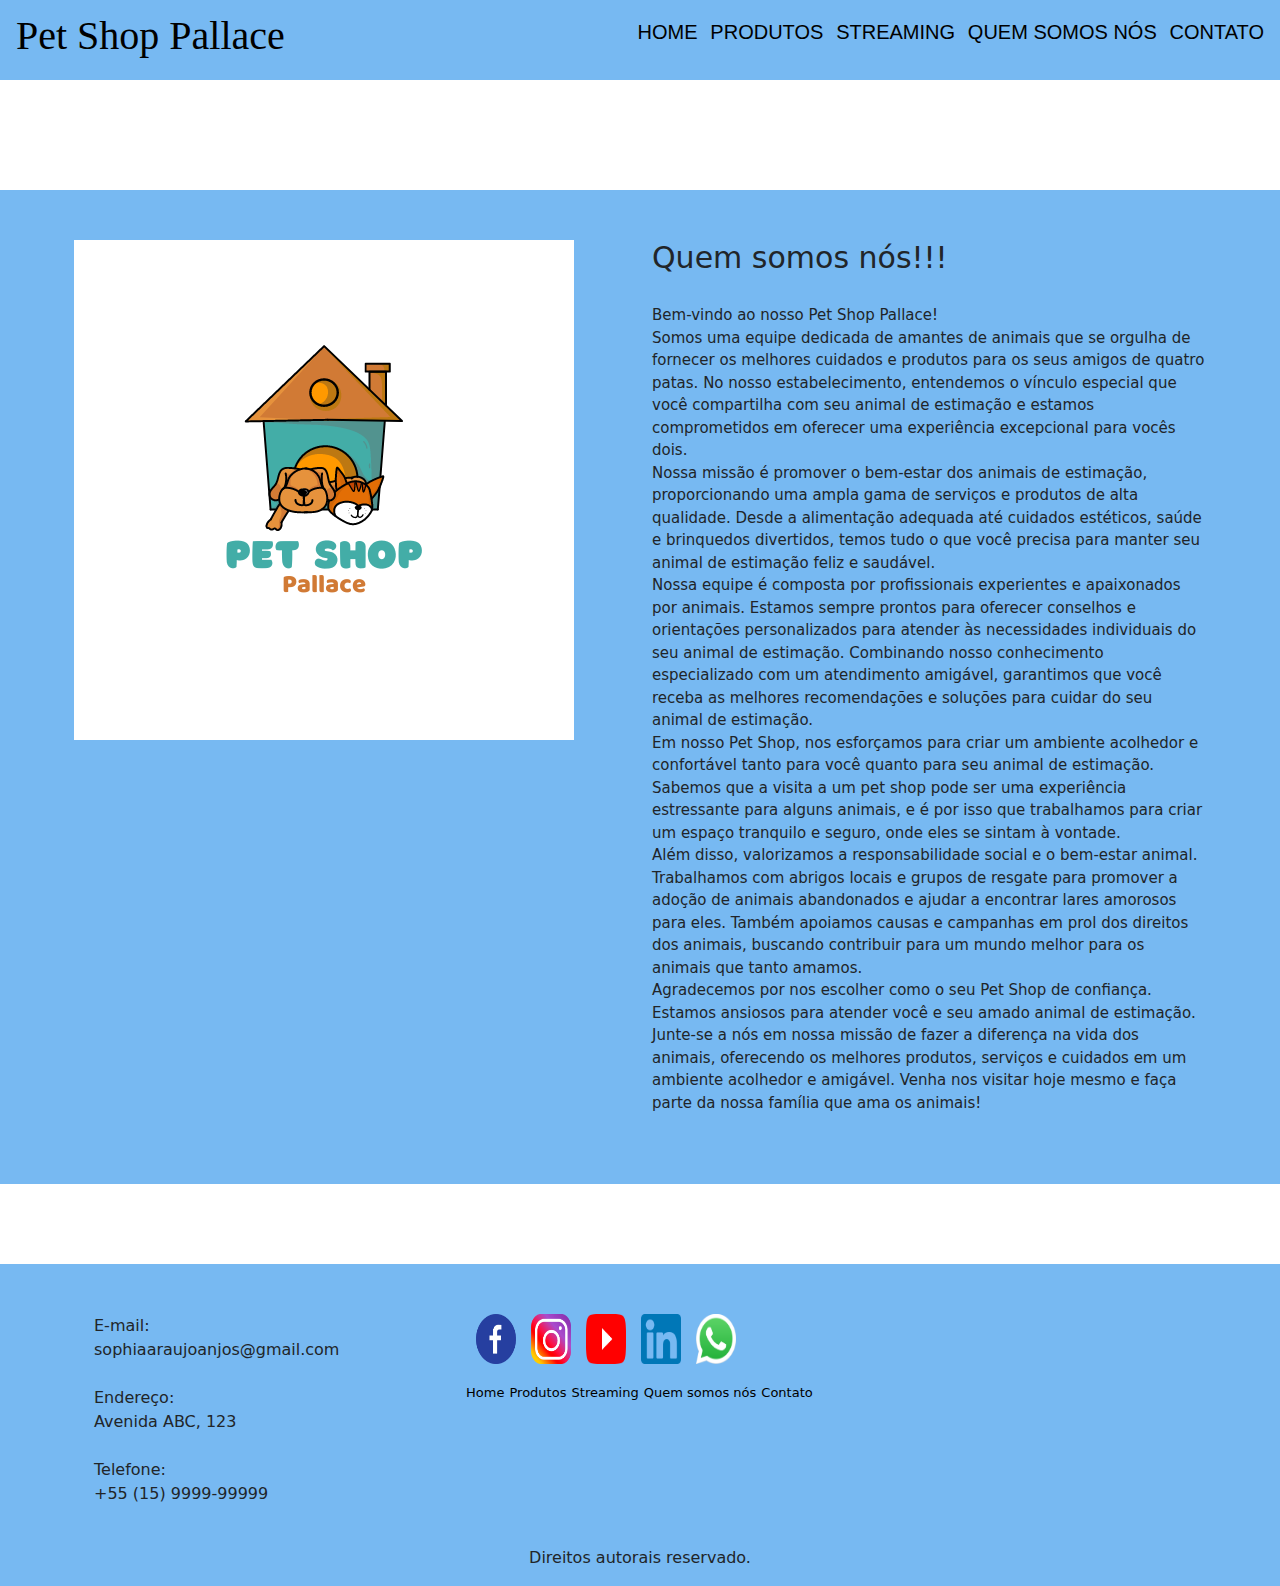
<file: quemsomos.html>
<!DOCTYPE html>
<html lang="pt-br">

<head>
    <meta charset="UTF-8">
    <meta http-equiv="X-UA-Compatible" content="IE=edge">
    <meta name="viewport" content="width=device-width, initial-scale=1.0">
    <link rel="stylesheet" type="text/css" href="./css/style.css">
    <link rel="stylesheet" type="text/css" href="./bootstrap/css/bootstrap.min.css">
    <link rel="stylesheet" type="text/css" href="https://fonts.google.com/css2family=Vidaloka">

    <title>Quem somos nós</title>
</head>

<body>

    <!--HTML -->
    <!-- Inicio menu responsivo  -->
    <header id="header">
        <h1>Pet Shop Pallace</h1>
        <nav id="nav">
            <button aria-label="Abrir Menu" id="btn-mobile" aria-haspopup="true" aria-controls="menu"
                aria-expanded="da lse">
                <span id="hamburger"></span>
            </button>
            <ul id="menu" role="menu">
                <li><a class="linkMenu" href="index.html">Home</a></li>
                <li><a class="linkMenu" href="produtos.html">Produtos</a></li>
                <li><a class="linkMenu" href="streaming.html">Streaming</a></li>
                <li><a class="linkMenu" href="quemsomos.html">Quem somos nós</a></li>
                <li><a class="linkMenu" href="contato.html">Contato</a></li>
                <!-- Atalho para copiar conteúdo > Alt + Shift + Seta para baixo  -->
            </ul>
        </nav>
    </header>
    <!-- Fim menu responsivo  -->
    <!-- Início quem somos nós -->
    <div class="quem">
        <div class="quembanner">
            <div class="container-fluid">
                <div class="row m-0">
                    <div class="col-12 col-md-6">
                        <figure>
                            <img id="img-logo"src="./img/logo.png" alt="">
                        </figure>
                    </div>
                    <div class="col-12 col-md-6">
                        <section class="texto-banner d-none d-md-block">
                            <h1>Quem somos nós!!!</h1>
                            <p class="d-none d-md-block">
                            Bem-vindo ao nosso Pet Shop Pallace! <br>
                            Somos uma equipe dedicada de amantes de animais que se orgulha de fornecer os melhores cuidados e produtos para os seus amigos de quatro patas. No nosso estabelecimento, entendemos o vínculo especial que você compartilha com seu animal de estimação e estamos comprometidos em oferecer uma experiência excepcional para vocês dois. <br>
                            
                            Nossa missão é promover o bem-estar dos animais de estimação, proporcionando uma ampla gama de serviços e produtos de alta qualidade. Desde a alimentação adequada até cuidados estéticos, saúde e brinquedos divertidos, temos tudo o que você precisa para manter seu animal de estimação feliz e saudável.<br>
                            
                            Nossa equipe é composta por profissionais experientes e apaixonados por animais. Estamos sempre prontos para oferecer conselhos e orientações personalizados para atender às necessidades individuais do seu animal de estimação. Combinando nosso conhecimento especializado com um atendimento amigável, garantimos que você receba as melhores recomendações e soluções para cuidar do seu animal de estimação.<br>
                            
                            Em nosso Pet Shop, nos esforçamos para criar um ambiente acolhedor e confortável tanto para você quanto para seu animal de estimação. Sabemos que a visita a um pet shop pode ser uma experiência estressante para alguns animais, e é por isso que trabalhamos para criar um espaço tranquilo e seguro, onde eles se sintam à vontade.<br>
                            
                            Além disso, valorizamos a responsabilidade social e o bem-estar animal. Trabalhamos com abrigos locais e grupos de resgate para promover a adoção de animais abandonados e ajudar a encontrar lares amorosos para eles. Também apoiamos causas e campanhas em prol dos direitos dos animais, buscando contribuir para um mundo melhor para os animais que tanto amamos.<br>
                            
                            Agradecemos por nos escolher como o seu Pet Shop de confiança. Estamos ansiosos para atender você e seu amado animal de estimação. Junte-se a nós em nossa missão de fazer a diferença na vida dos animais, oferecendo os melhores produtos, serviços e cuidados em um ambiente acolhedor e amigável. Venha nos visitar hoje mesmo e faça parte da nossa família que ama os animais!
                            </p>
                        </section>
                    </div>
                </div>
            </div>
        </div>
    </div>
    <!-- Fim quem somos nós -->
    

    </div>
    <!-- Fim da galeria -->
    <!-- Início footer -->
    <div class="quemdes">
        <footer class="rodape">
            <div class="container">
                <div class="row m-0">

                    <!-- Início texto rodape-->
                    <div class="col-md-4">
                        <div class="info-contato">
                            <p>E-mail:</p>
                            <p>sophiaaraujoanjos@gmail.com</p><br>
                            <p>Endereço:</p>
                            <p>Avenida ABC, 123</p><br>
                            <p>Telefone:</p>
                            <p>+55 (15) 9999-99999</p>
                        </div>
                    </div>
                    <!-- Fim texto rodape-->
                    <!-- Início mídis sociais -->
                    <div class="col-md-4">
                        <figure class="redes-sociais">
                            <a href="#"><img src="./img/face.png" alt="facebook"></a>
                            <a href="#"><img src="./img/insta.png" alt="instagram"></a>
                            <a href="#"><img src="./img/youtube.png" alt="youtube"></a>
                            <a href="#"><img src="./img/linkedin.png" alt="linkedin"></a>
                            <a href="https://api.whatsapp.com/send?phone=5515997863153&text=Ol%C3%A1%20,%20estava%20no%20site%20da%20loja%20,%20e%20gostaria%20de%20mais%20informa%C3%A7%C3%B5es."><img src="./img/whats.png" alt="whatsapp"></a>
                        </figure>
                        <br>
                        <a href="index.html">Home</a>
                        <a href="produtos.html">Produtos</a>
                        <a href="streaming.html">Streaming</a>
                        <a href="quemsomos.html">Quem somos nós</a>
                        <a href="contrato.html">Contato</a>
                    </div>
                    <!-- Início mídis sociais -->
                    <!-- Início dos direitos autorais -->
                    <div class="col-12">
                        <p class="direitos">Direitos autorais reservado.</p>
                    </div>
                    <!-- Fim dos direitos autorais -->
                </div>
            </div>
        </footer>
        <!-- fim footer -->
    </div>
</body>

<script type="text/javascript" src="./bootstrap/js/bootstrap.min.js"></script>
<script type="text/javascript" src="./js/menu.js"></script>

</html>
</file>
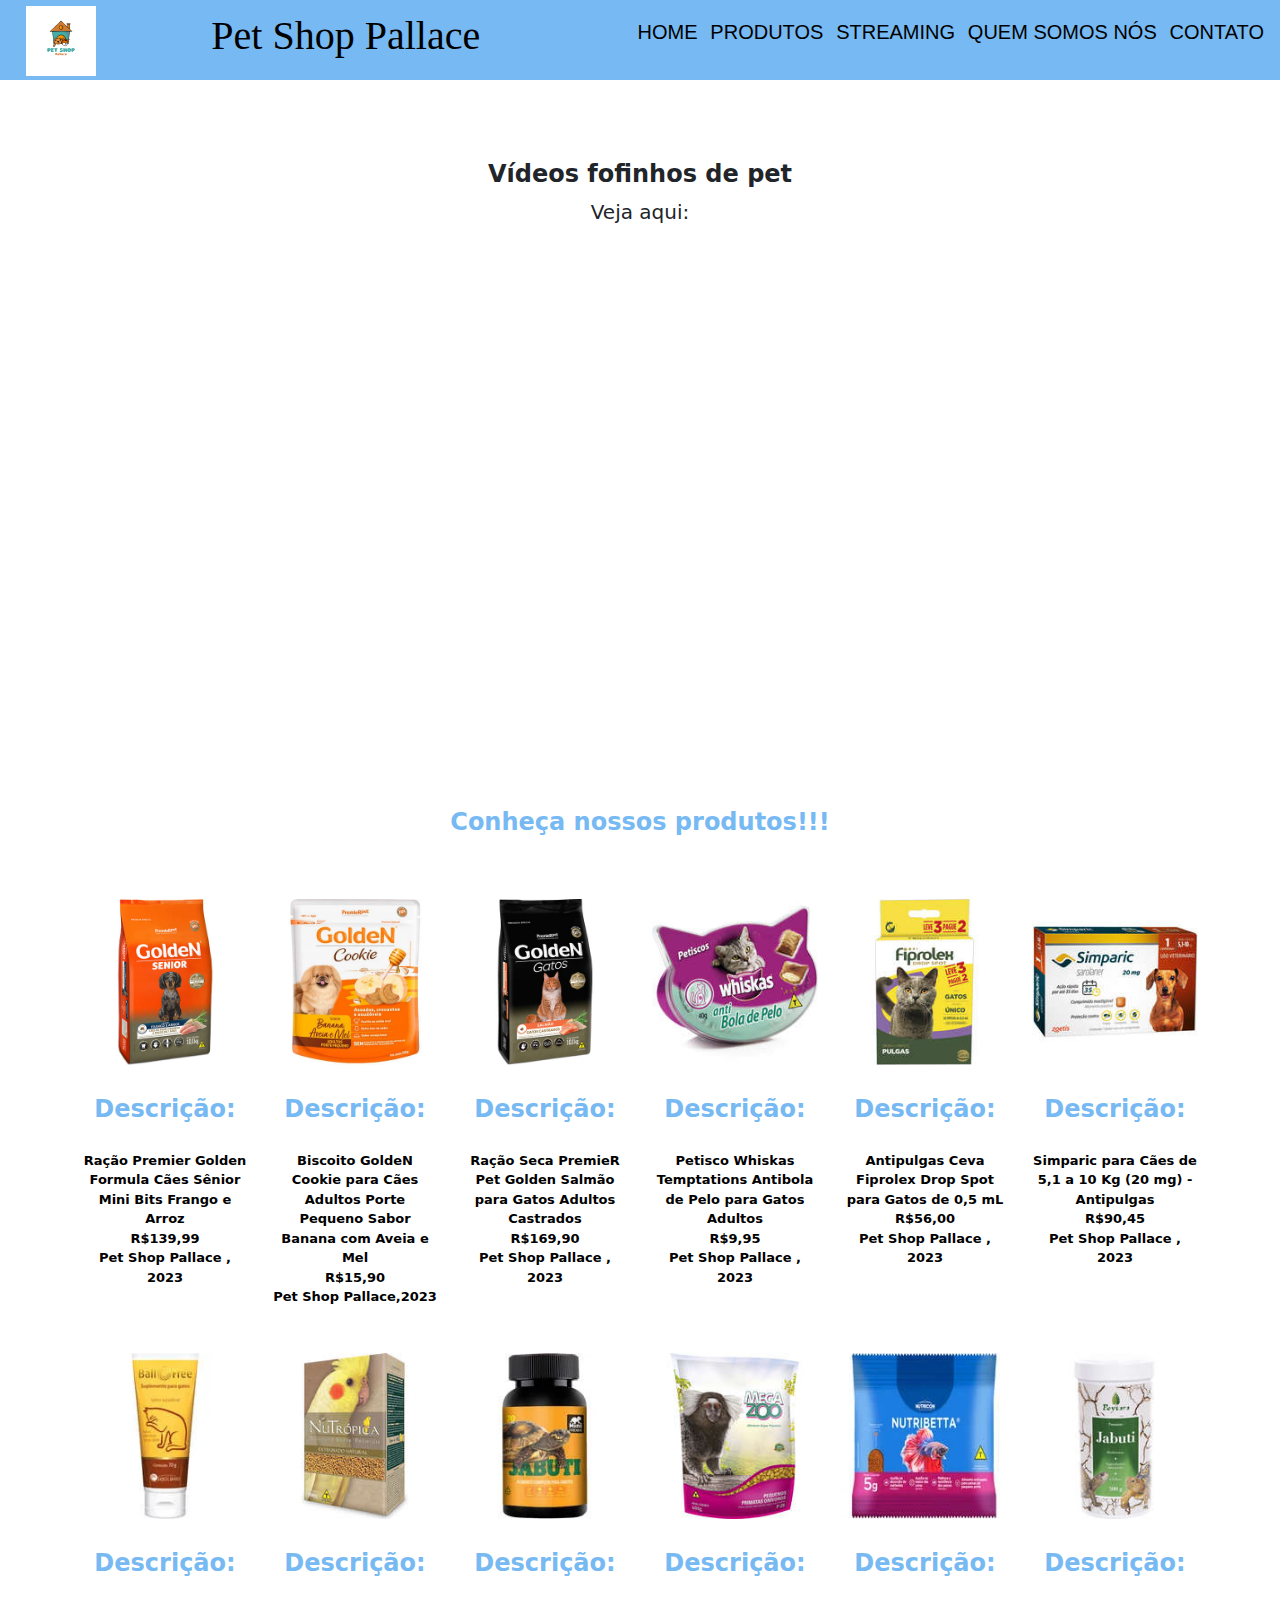
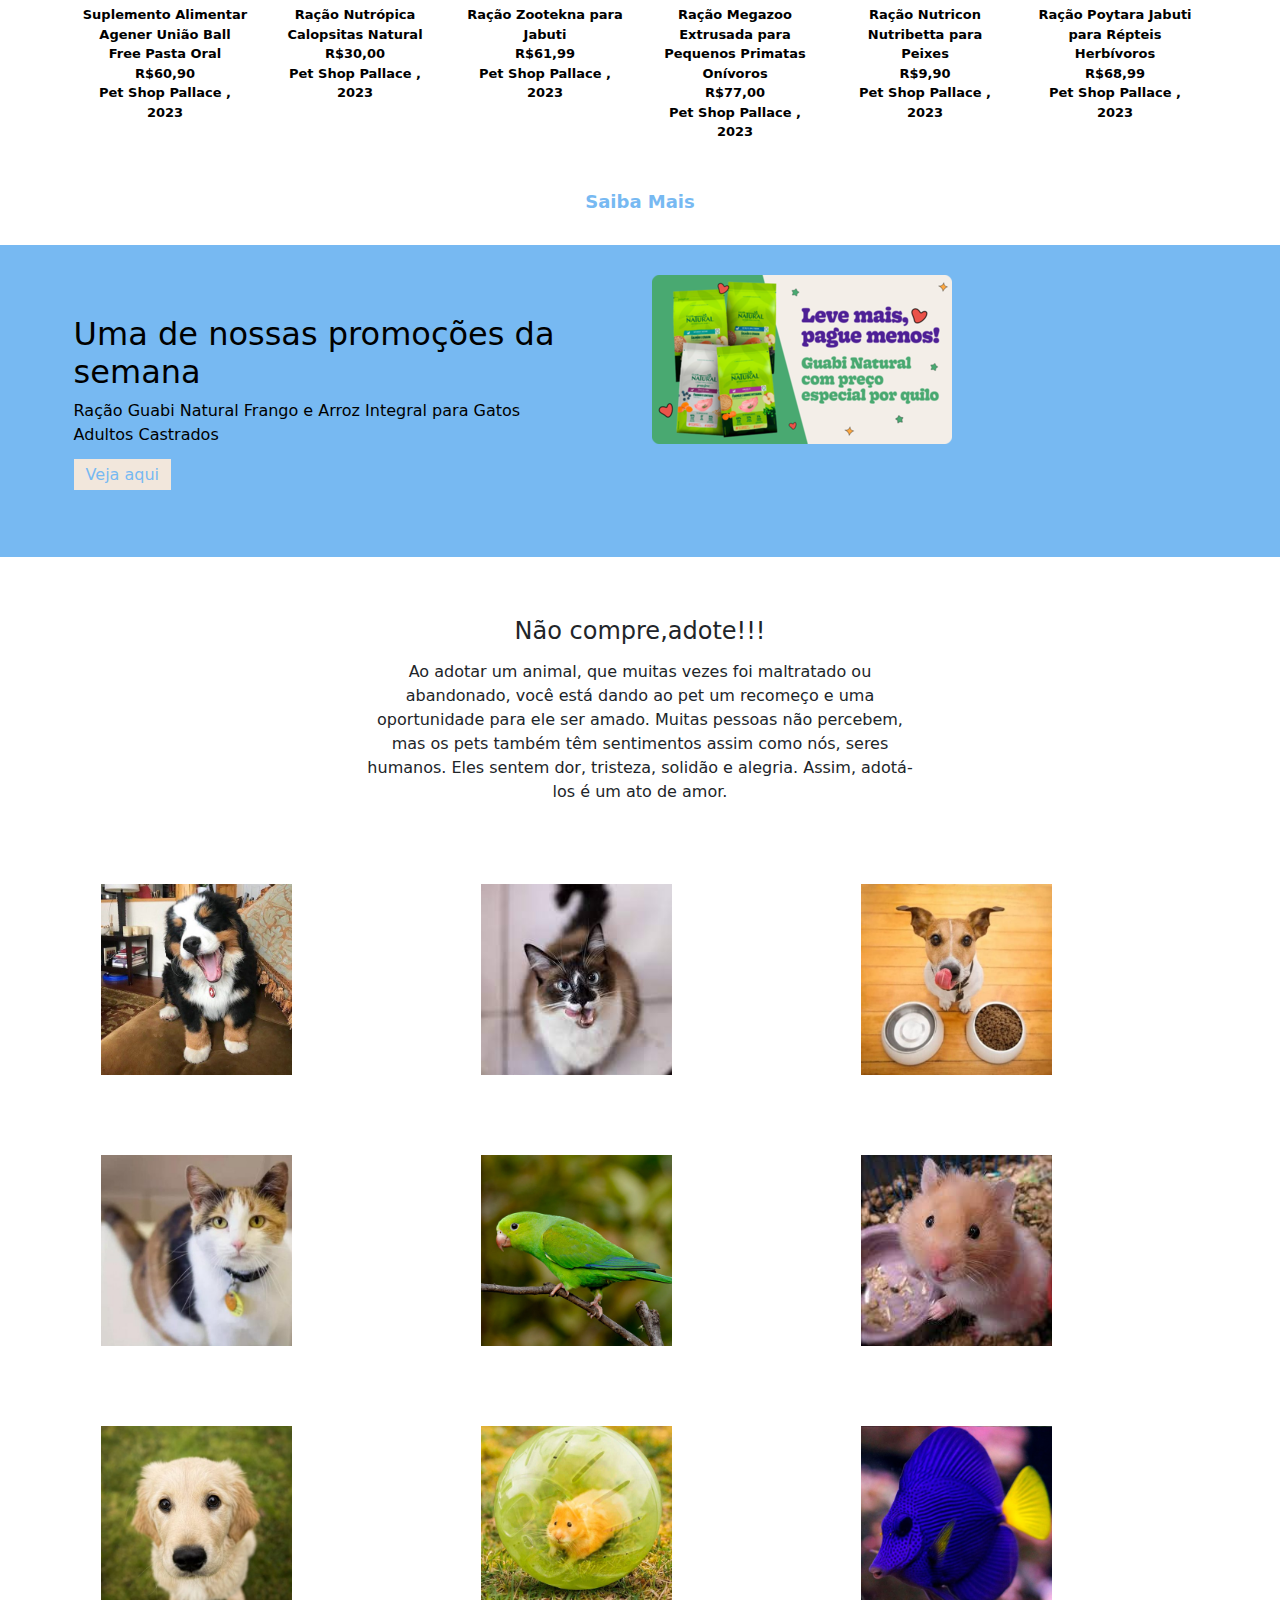
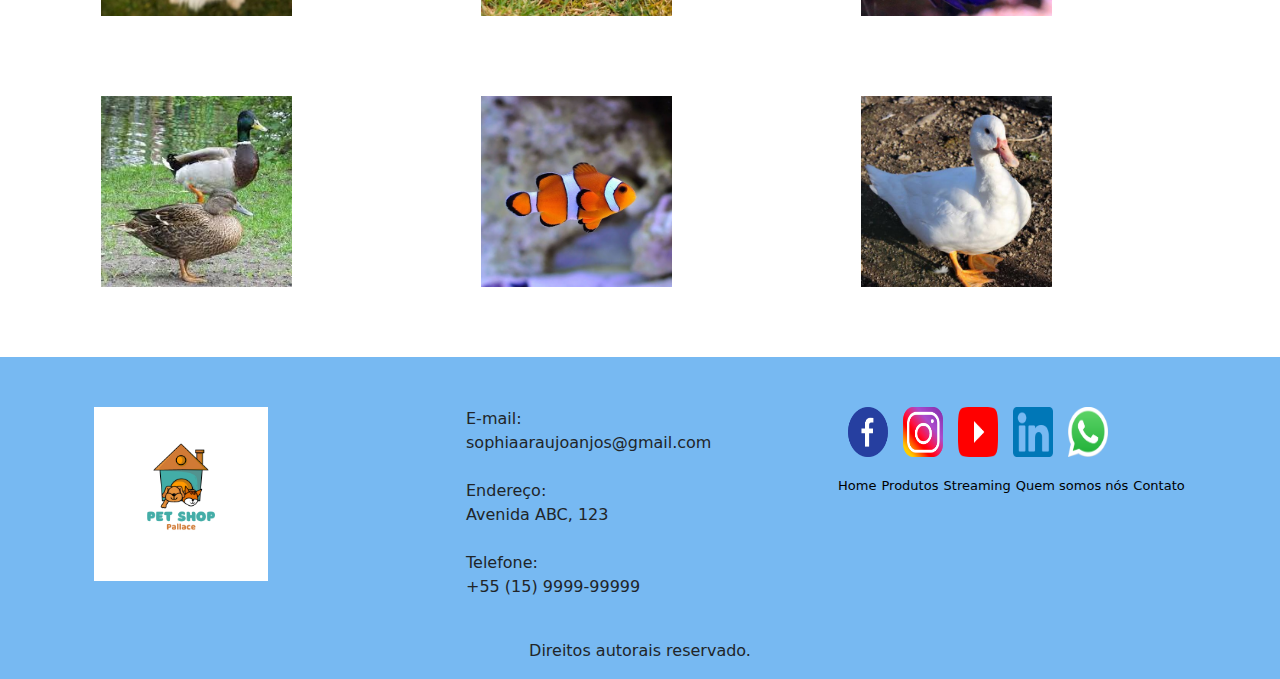
<file: streaming.html>
<!DOCTYPE html>
<html lang="pt-br">

<head>
    <meta charset="UTF-8">
    <meta http-equiv="X-UA-Compatible" content="IE=edge">
    <meta name="viewport" content="width=device-width, initial-scale=1.0">
    <link rel="stylesheet" type="text/css" href="./css/style.css">
    <link rel="stylesheet" type="text/css" href="./bootstrap/css/bootstrap.min.css">
    <link rel="stylesheet" type="text/css" href="https://fonts.google.com/css2family=Vidaloka">

    <title>Streaming</title>
</head>

<body>

    <!--HTML -->
    <!-- Inicio menu responsivo  -->
    <header id="header">
        <a id="logo" href="index.html"><img src="./img/logo.png" alt="Logo Pet Shop Pallace"></a>
        <h1>Pet Shop Pallace</h1>
        <nav id="nav">
            <button aria-label="Abrir Menu" id="btn-mobile" aria-haspopup="true" aria-controls="menu"
                aria-expanded="da lse">
                <span id="hamburger"></span>
            </button>
            <ul id="menu" role="menu">
                <li><a class="linkMenu" href="index.html">Home</a></li>
                <li><a class="linkMenu" href="produtos.html">Produtos</a></li>
                <li><a class="linkMenu" href="streaming.html">Streaming</a></li>
                <li><a class="linkMenu" href="quemsomos.html">Quem somos nós</a></li>
                <li><a class="linkMenu" href="contato.html">Contato</a></li>
                <!-- Atalho para copiar conteúdo > Alt + Shift + Seta para baixo  -->
            </ul>
        </nav>
    </header>
    <!-- Início mídia socia>>Streaming -->
    <div class="embed-container">
        <div class="container">
            <div class="row d-flex justify-content-center">
                <section class="col-12">
                    <h2>Vídeos fofinhos de pet</h2>
                    <p>Veja aqui:</p>
                </section>
            </div>
            <div class="row">          
                <!-- Início Vídeos -->
                <div class="col-lg-4 col-md-12 mb-4 mb-lg-0">
                    <iframe width="560" height="315" src="https://www.youtube.com/embed/rJEIo9LxEQs"
                        title="YouTube video player" frameborder="0"
                        allow="accelerometer; autoplay; clipboard-write; encrypted-media; gyroscope; picture-in-picture; web-share"
                        allowfullscreen></iframe>
                </div>
                <div class="col-lg-4 col-md-12 mb-4 mb-lg-0">
                    <iframe width="560" height="315" src="https://www.youtube.com/embed/74EOjyseccc"
                        title="YouTube video player" frameborder="0"
                        allow="accelerometer; autoplay; clipboard-write; encrypted-media; gyroscope; picture-in-picture; web-share"
                        allowfullscreen></iframe>
                </div>
                <div class="col-lg-4 col-md-12 mb-4 mb-lg-0">
                    <iframe width="560" height="315" src="https://www.youtube.com/embed/K5g8wJtlMhI"
                        title="YouTube video player" frameborder="0"
                        allow="accelerometer; autoplay; clipboard-write; encrypted-media; gyroscope; picture-in-picture; web-share"
                        allowfullscreen></iframe>
                </div>
                <div class="col-lg-4 col-md-12 mb-4 mb-lg-0">
                    <iframe width="560" height="315" src="https://www.youtube.com/embed/nHjTiABS8u0"
                        title="YouTube video player" frameborder="0"
                        allow="accelerometer; autoplay; clipboard-write; encrypted-media; gyroscope; picture-in-picture; web-share"
                        allowfullscreen></iframe>
                </div>
                <div class="col-lg-4 col-md-12 mb-4 mb-lg-0">
                    <iframe width="560" height="315" src="https://www.youtube.com/embed/hqvQNEQ_Y1A"
                        title="YouTube video player" frameborder="0"
                        allow="accelerometer; autoplay; clipboard-write; encrypted-media; gyroscope; picture-in-picture; web-share"
                        allowfullscreen></iframe>
                </div>
                <div class="col-lg-4 col-md-12 mb-4 mb-lg-0">
                    <iframe width="560" height="315" src="https://www.youtube.com/embed/DieDbDmNXE4"
                        title="YouTube video player" frameborder="0"
                        allow="accelerometer; autoplay; clipboard-write; encrypted-media; gyroscope; picture-in-picture; web-share"
                        allowfullscreen></iframe>
                </div>
                <!-- Fim Vídeos -->
            </div>
        </div>
    </div>

    <!-- Fim mídia socia>>Streaming -->

    <!--Início Destaque-->
    <div class="destaque">
        <div class="container">
            <div class="row d-flex justify-content-center">
                <!--Início da tag sevtion do texto destaque -->
                <section class="col-12">
                    <h2>Conheça nossos produtos!!!</h2>
                    <br>
                </section>
                <!-- Fim da tag section do texto destaque -->

                <!-- Início da imagem 1 -->
                <div class="col-6 col-md-2 pr-0">
                    <figure>
                        <a href="produtos.html"><img src="./img/destaque1.jpg" alt="Produto em destaque"
                                width="100%"></a>
                        <figcaption>
                            <h4>Descrição: </h4> <br>Ração Premier Golden Formula Cães Sênior Mini Bits Frango e Arroz
                            <br>R$139,99 <br> Pet Shop Pallace , 2023
                        </figcaption>
                    </figure>
                </div>
                <!-- Fim da  imagem 1 -->

                <!-- Início da imagem 2 -->
                <div class="col-6 col-md-2 pr-0">
                    <figure>
                        <a href="produtos.html"><img src="./img/destaque2.webp" alt="Produto em destaque"
                                width="100%"></a>
                        <figcaption>
                            <h4>Descrição: </h4> <br>Biscoito GoldeN Cookie para Cães Adultos Porte Pequeno Sabor Banana
                            com Aveia e Mel <br>R$15,90 <br> Pet Shop Pallace,2023
                        </figcaption>
                    </figure>
                </div>
                <!-- Fim da  imagem 2 -->

                <!-- Início da imagem 3 -->
                <div class="col-6 col-md-2 pr-0">
                    <figure>
                        <a href="produtos.html"><img src="./img/destaque3.jpg" alt="Produto em destaque"
                                width="100%"></a>
                        <figcaption>
                            <h4>Descrição: </h4> <br>Ração Seca PremieR Pet Golden Salmão para Gatos Adultos Castrados
                            <br>R$169,90 <br> Pet Shop Pallace , 2023
                        </figcaption>
                    </figure>
                </div>
                <!-- Fim da  imagem 3 -->

                <!-- Início da imagem 4 -->
                <div class="col-6 col-md-2 pr-0">
                    <figure>
                        <a href="produtos.html"><img src="./img/destaque4.jpg" alt="Produto em destaque"
                                width="100%"></a>
                        <figcaption>
                            <h4>Descrição: </h4> <br>Petisco Whiskas Temptations Antibola de Pelo para Gatos Adultos
                            <br>R$9,95 <br> Pet Shop Pallace , 2023
                        </figcaption>
                    </figure>
                </div>
                <!-- Fim da  imagem 4 -->

                <!-- Início da imagem 5 -->
                <div class="col-6 col-md-2 pr-0">
                    <figure>
                        <a href="produtos.html"><img src="./img/destaque5.jpg" alt="Produto em destaque"
                                width="100%"></a>
                        <figcaption>
                            <h4>Descrição: </h4> <br>Antipulgas Ceva Fiprolex Drop Spot para Gatos de 0,5 mL <br>R$56,00
                            <br> Pet Shop Pallace , 2023
                        </figcaption>
                    </figure>
                </div>
                <!-- Fim da  imagem 5 -->

                <!-- Início da imagem 6 -->
                <div class="col-6 col-md-2 pr-0">
                    <figure>
                        <a href="produtos.html"><img src="./img/destaque6.jpg" alt="Produto em destaque"
                                width="100%"></a>
                        <figcaption>
                            <h4>Descrição: </h4> <br>Simparic para Cães de 5,1 a 10 Kg (20 mg) - Antipulgas <br>R$90,45
                            <br> Pet Shop Pallace , 2023
                        </figcaption>
                    </figure>
                </div>
                <!-- Fim da  imagem 6 -->

                <!-- Início da imagem 7 -->
                <div class="col-6 col-md-2 pr-0">
                    <figure>
                        <a href="produtos.html"><img src="./img/destaque7.webp" alt="Produto em destaque"
                                width="100%"></a>
                        <figcaption>
                            <h4>Descrição: </h4> <br>Suplemento Alimentar Agener União Ball Free Pasta Oral <br>R$60,90
                            <br> Pet Shop Pallace , 2023
                        </figcaption>
                    </figure>
                </div>
                <!-- Fim da  imagem 7 -->

                <!-- Início da imagem 8 -->
                <div class="col-6 col-md-2 pr-0">
                    <figure>
                        <a href="produtos.html"><img src="./img/destaque8.jpg" alt="Produto em destaque"
                                width="100%"></a>
                        <figcaption>
                            <h4>Descrição: </h4> <br>Ração Nutrópica Calopsitas Natural <br>R$30,00 <br> Pet Shop
                            Pallace , 2023
                        </figcaption>
                    </figure>
                </div>
                <!-- Fim da  imagem 8 -->

                <!-- Início da imagem 9 -->
                <div class="col-6 col-md-2 pr-0">
                    <figure>
                        <a href="produtos.html"><img src="./img/destaque9.webp" alt="Produto em destaque"
                                width="100%"></a>
                        <figcaption>
                            <h4>Descrição: </h4> <br>Ração Zootekna para Jabuti <br>R$61,99 <br> Pet Shop Pallace , 2023
                        </figcaption>
                    </figure>
                </div>
                <!-- Fim da  imagem 9 -->

                <!-- Início da imagem 10 -->
                <div class="col-6 col-md-2 pr-0">
                    <figure>
                        <a href="produtos.html"><img src="./img/destaque10.jpg" alt="Produto em destaque"
                                width="100%"></a>
                        <figcaption>
                            <h4>Descrição: </h4> <br>Ração Megazoo Extrusada para Pequenos Primatas Onívoros <br>R$77,00
                            <br> Pet Shop Pallace , 2023
                        </figcaption>
                    </figure>
                </div>
                <!-- Fim da  imagem 10 -->

                <!-- Início da imagem 11 -->
                <div class="col-6 col-md-2 pr-0">
                    <figure>
                        <a href="produtos.html"><img src="./img/destaque11.webp" alt="Produto em destaque"
                                width="100%"></a>
                        <figcaption>
                            <h4>Descrição: </h4> <br>Ração Nutricon Nutribetta para Peixes <br>R$9,90 <br> Pet Shop
                            Pallace , 2023
                        </figcaption>
                    </figure>
                </div>
                <!-- Fim da  imagem 11 -->

                <!-- Início da imagem 12 -->
                <div class="col-6 col-md-2 pr-0">
                    <figure>
                        <a href="produtos.html"><img src="./img/destaque12.jpg" alt="=" width="100%"></a>
                        <figcaption>
                            <h4>Descrição: </h4> <br>Ração Poytara Jabuti para Répteis Herbívoros <br>R$68,99 <br> Pet
                            Shop Pallace , 2023
                        </figcaption>
                    </figure>
                </div>
                <!-- Fim da  imagem 12 -->
                <!-- início Saiba mais -->
                <div class="col-12">
                    <a href="#">Saiba Mais</a>

                </div>
                <!-- Fim saiba mais -->

            </div>

        </div>

    </div>
    <!--Fim destaque -->

    <!-- Início do texto novidades -->
    <div class="novidades" id="novidades-mobile">
        <div class="container-fluid">
            <div class="row">
                <div class="col-md-6">
                    <section class="text-body">
                        <h2>Uma de nossas promoções da semana</h2>
                        <p>Ração Guabi Natural Frango e Arroz Integral para Gatos Adultos Castrados</p>
                        <a class="btn-banner" href="#" target="_blank">Veja aqui</a>

                    </section>
                </div>
                <!-- Fim texto novidades -->
                <!-- Inicio imagem novidades -->
                <div class="col-md-6">
                    <figure>
                        <img src="./img/bannernov.webp" class="img-fluid" alt="banner-home">
                    </figure>

                </div>
                <!-- Fim da imagem novidade -->
            </div>

        </div>

    </div>
    <!-- Fim novidades -->

    <!-- Início galeria -->
    <div class="galeria d-flex aling-itens-center">
        <div class="container">
            <div class="row">
                <!-- in´´icio texto galerias -->
                <div class="col-12">
                    <section class="texto-galeria">
                        <h2>Não compre,adote!!!</h2>
                        <p>Ao adotar um animal, que muitas vezes foi maltratado ou abandonado, você está dando ao pet um
                            recomeço e uma oportunidade para ele ser amado. Muitas pessoas não percebem, mas os pets
                            também têm sentimentos assim como nós, seres humanos. Eles sentem dor, tristeza, solidão e
                            alegria. Assim, adotá-los é um ato de amor.</p>

                    </section>
                </div>
                <!-- Fim texto galerias -->

                <!-- Início imagem 1 galeria -->
                <div class="gallery img col-6 col-md-md-3">
                    <img src="./img/ca_1.jpg" class="img-fluid" alt="img-galeria">

                </div>
                <!-- Fim da imagem 1 galeria -->
                <!-- Início imagem 2 galeria -->
                <div class="gallery img col-6 col-md-md-3">
                    <img src="./img/ca_2.jpg" class="img-fluid" alt="img-galeria">

                </div>
                <!-- Fim da imagem 2 galeria -->
                <!-- Início imagem 3 galeria -->
                <div class="gallery img col-6 col-md-md-3">
                    <img src="./img/ca_3.jpg" class="img-fluid" alt="img-galeria">

                </div>
                <!-- Fim da imagem 3 galeria -->
                <!-- Início imagem 4 galeria -->
                <div class="gallery img col-6 col-md-md-3">
                    <img src="./img/ca_4.jpg" class="img-fluid" alt="img-galeria">

                </div>
                <!-- Fim da imagem 4 galeria -->
                <!-- Início imagem 5 galeria -->
                <div class="gallery img col-6 col-md-md-3">
                    <img src="./img/ca_5.jpg" class="img-fluid" alt="img-galeria">

                </div>
                <!-- Fim da imagem 5 galeria -->
                <!-- Início imagem 6 galeria -->
                <div class="gallery img col-6 col-md-md-3">
                    <img src="./img/ca_6.jpg" class="img-fluid" alt="img-galeria">

                </div>
                <!-- Fim da imagem 6 galeria -->
                <!-- Início imagem 7 galeria -->
                <div class="gallery img col-6 col-md-md-3">
                    <img src="./img/ca_7.jpg" class="img-fluid" alt="img-galeria">

                </div>
                <!-- Fim da imagem 7 galeria -->
                <!-- Início imagem 8 galeria -->
                <div class="gallery img col-6 col-md-md-3">
                    <img src="./img/ca_8.jpg" class="img-fluid" alt="img-galeria">

                </div>
                <!-- Fim da imagem 8 galeria -->
                <!-- Início imagem 9 galeria -->
                <div class="gallery img col-6 col-md-md-3">
                    <img src="./img/ca_9.jpg" class="img-fluid" alt="img-galeria">

                </div>
                <!-- Fim da imagem 9 galeria -->
                <!-- Início imagem 10 galeria -->
                <div class="gallery img col-6 col-md-md-3">
                    <img src="./img/ca_10.jpg" class="img-fluid" alt="img-galeria">

                </div>
                <!-- Fim da imagem 10 galeria -->
                <!-- Início imagem 11 galeria -->
                <div class="gallery img col-6 col-md-md-3">
                    <img src="./img/ca_11.jpg" class="img-fluid" alt="img-galeria">

                </div>
                <!-- Fim da imagem 11 galeria -->
                <!-- Início imagem 12 galeria -->
                <div class="gallery img col-6 col-md-md-3">
                    <img src="./img/ca_12.jpg" class="img-fluid" alt="img-galeria">

                </div>
                <!-- Fim da imagem 12 galeria -->
            </div>

        </div>

    </div>
    <!-- Fim da galeria -->

    <!-- Início footer -->
    <footer class="rodape">
        <div class="container">
            <div class="row m-0">
                <!-- Início logo -->
                <div class="col-md-4">
                    <figure>
                        <img id="img-logo" src="./img/logo.png" alt="logo_rodape">
                    </figure>
                </div>
                <!-- Fim logo -->
                <!-- Início texto rodape-->
                <div class="col-md-4">
                    <div class="info-contato">
                        <p>E-mail:</p>
                        <p>sophiaaraujoanjos@gmail.com</p><br>
                        <p>Endereço:</p>
                        <p>Avenida ABC, 123</p><br>
                        <p>Telefone:</p>
                        <p>+55 (15) 9999-99999</p>
                    </div>
                </div>
                <!-- Fim texto rodape-->
                <!-- Início mídis sociais -->
                <div class="col-md-4">
                    <figure class="redes-sociais">
                        <a href="#"><img src="./img/face.png" alt="facebook"></a>
                        <a href="#"><img src="./img/insta.png" alt="instagram"></a>
                        <a href="#"><img src="./img/youtube.png" alt="youtube"></a>
                        <a href="#"><img src="./img/linkedin.png" alt="linkedin"></a>
                        <a href="https://api.whatsapp.com/send?phone=5515997863153&text=Ol%C3%A1%20,%20estava%20no%20site%20da%20loja%20,%20e%20gostaria%20de%20mais%20informa%C3%A7%C3%B5es."><img src="./img/whats.png" alt="whatsapp"></a>
                    </figure>
                    <br>
                    <a href="index.html">Home</a>
                    <a href="produtos.html">Produtos</a>
                    <a href="streaming.html">Streaming</a>
                    <a href="quemsomos.html">Quem somos nós</a>
                    <a href="contrato.html">Contato</a>
                </div>
                <!-- Início mídis sociais -->
                <!-- Início dos direitos autorais -->
                <div class="col-12">
                    <p class="direitos">Direitos autorais reservado.</p>
                </div>
                <!-- Fim dos direitos autorais -->
            </div>
        </div>
    </footer>
    <!-- fim footer -->

</body>

<script type="text/javascript" src="./bootstrap/js/bootstrap.min.js"></script>
<script type="text/javascript" src="./js/menu.js"></script>

</html>
</file>
<file: css/style.css>
@import url(https://fonts.google.com/css2family=Vidaloka);
/* Arquivo responsável pelos estilos */
/* Aula 24/04/2023 - Estilos do Menu */


body,
ul {
  margin: 0px;
  padding: 0px;
}

#menu a {
  color: black;
  text-decoration: none;
  font-family: sans-serif;
  font-size: 1.25em;
  text-transform: uppercase;
  transition: 0.3s;
}

#menu a:hover {
  color: #F2E7DC;
  font-size: 1.6em;
  transition: 0.3s;
  text-shadow: 4px 4px 6px #0000007A;
}

#logo img {
  float: left;
  height: 70px;
  position: relative;
  top: 1px;
  left: 10px;
}

#logo img:hover {
  float: left;
  height: 200px;
  position: relative;
  top: 100px;
  left: 10px;
  box-shadow: 4px 4px 6px #0000007A;
  transition: 0.3s;
}


#header {
  width: 100%;
  position: relative;
  z-index: 90;
  box-sizing: border-box;
  height: 80px;
  padding: 1rem;
  display: flex;
  align-items: center;
  justify-content: space-between;
  background-color: #77B9F2;
}

#header h1 {
  font-family: 'Vidaloka';
  color: black;
  float: left;

}

#menu {
  display: flex;
  list-style: none;
  gap: 0.8rem;
}

#btn-mobile {
  display: none;
}
/* 
.carousel-inner .carousel-item img {
  width: 100%;
  margin: auto;
  max-height: 600px;
  padding-top: 85px;
}
 */


#carouselExampleInterval{
  position: relative;
  z-index: 10;
  padding-top: 10px;
  margin-bottom: 10px;
  width: 100%;
  display: inline-flex;
}

 #carouselExampleInterval img{ 
  height: auto;
  width: 90%;
}


@media (max-width: 600px){ 
  #menu{
    display: block;
    position: absolute;
    width: 15em;
    top: 70px;
    right: 0px;
    background: #77B9F2;
    transition: 0.6s;
    z-index: 1000;
    height: 0px;
    padding-left: 5px;
    visibility: hidden;
    overflow-y: hidden;
  }

  #menu li{
    padding-top: 30px;
    padding-bottom: 0px;
    margin: 0 1rem;
    border-bottom: 2px solid #F2E7DC;
  }
  #nav.active #menu{
    height: calc(100vh - 70px);
    visibility: visible;
    overflow-y: hidden;
  }
  #btn-mobile {
    display: flex;
    padding: 0.5rem 1rem;
    font-size: 1rem;
    border: none;
    background: none;
    cursor: pointer;
    gap: 0.5rem;
  }
  #hamburger{
    border-top: 2px solid;
    width: 25px;
    color: #000;
  }
  #hamburger::after,
  #hamburger::before{ 
    content: '';
    display: block;
    width: 25px;
    height: 2px;
    background: currentColor;
    margin-top: 4px;
    position: relative;
    border-top: 2px solid;
  }
  #nav.active #hamburger {
    border-top-color: transparent;
  }
  #nav.active #hamburger::before {
    transform:  rotate(135deg);
  }
  #nav.active #hamburger::after {
    transform:  rotate(-135deg);
    top: -7px;
  }

  

}



/*CSS Estilos Banner*/
.section-banner-home {
  width: 100%;
  height: 500px;
  padding: 50px;
  background-color: #77B9F2;
}

.section-banner-home img {
  height: 400px;
  width: auto;
}

.section-banner-home .texto-banner {
  margin-top: 30px;
  font-size: 22px;
}

.section-banner-home .texto-banner h1 {
  font-size: 30px;
  width: 60%;
  font-weight: 500;
  padding-bottom: 20px;
}

.section-banner-home .texto-banner p {
  font-size: 15px;
  margin-bottom: 20px;
}

.section-banner-home .texto-banner a {
  color: black;
  text-decoration: none;
  background-color: #F2E7DC;
  padding: 4px 14px;
  font-size: 15px;
}

/* Fim css Banner */

/* Início css destaque */
.destaque h2{
  margin-top: 15px;
  color: #77B9F2;
  text-align: center;
  font-size: 24px;
  font-weight: bold;
}

.destaque h4{
  margin-top: 15px;
  color: #77B9F2;
  text-align: center;
  font-size: 24px;
  font-weight: bold;
}


.destaque p {
  width: 77%;
  text-align: center;
  font-size: 14px;
  margin: 30px auto;
}

.destaque figcaption {
  font-size: 13px;
  color: #000;
  text-decoration: none;
  font-weight: bold;
  text-align: center;
}

.destaque a {
  justify-content: center;
  display: flex;
  text-decoration: none;
  color: #77B9F2;
  font-size: 18px;
  font-weight: bold;
  margin: 30px 0;
}

.destaque a:hover {
  justify-content: center;
  display: flex;
  text-decoration: none;
  color: #000;
  font-size: 18px;
  font-weight: bold;
  margin: 30px 0;
}

.destaque img {
  height: 100%;
}

/* Fim CSS Destaque  */

/* Início CSS novidades */

.novidades{
  background-color: #77B9F2;
}
.novidades img {
 padding-top: 5%;
}

.novidades .text-body {
  width: 80%;
  margin: 70px auto;
}

.novidades h2 {
  color: #000;

}

.novidades p {
  color: #000;

}

.novidades a{
  color: #77B9F2;
  text-decoration: underline;
  text-decoration: #000;
  padding: 6px 12px;
  background-color: #F2E7DC;
  font-weight: 400;
}
/* Fim CSS novidades */

/* Início CSS Galeria */

.galeria {
  margin: 60px auto 20px;
  /* 
    1 valor   : all(todos) > EX: margin:20px 
    2 valores : top and botton / rigth and left  > EX: margin:50px 50px
    3 valores : top / rigth and left / botton  > EX: margin:50px 50px 50px
    4 valores : top /rigth / botton / left  > EX: margin:20px 60px 20px 60px
    >>Essa regra é igual para padding.<<
  */ 
}

.galeria h2 {
  text-align: center;
  font-size: 24px;
}

.galeria p {
  text-align: center;
  width: 50%;
  margin: 14px auto 50px;
}

.galeria .gallery {
  width: 30%;
  margin: 14px auto 50px;
  height:50%;
}

.galeria .gallery img{
  width: 60%;
  height: 60%;
  margin-top:5%;
  -webkit-transition: -webkit-transform .5s ease;
  transition: transform .5s ease;
  display: block;
}

.galeria .gallery img:hover{
  -webkit-transform: scale(1.5);
  transform: scale(1.5);
  box-shadow: 0 0 10px #000;
}
/* Fim CSS Galeria */

/* Início CSS Footer */

.rodape {
  padding: 50px 50px 0;
  background-color: #77B9F2;
}

.rodape .container #img-logo{
  height:50%;
  width: 50%;
}

.rodape .info-contato p {
  margin: 0;
}

.rodape a{
  text-decoration: none;
  color: #000;
  font-size: 13px;
}

.rodape a:hover{
  font-weight: bold;
}

.rodape .redes-sociais{
  display: inline-block;
} 

.rodape .redes-sociais img{
  width: 50px;
  height: 50px;
  padding-left: 10px;
  transition: transform .3s;
}

.rodape .redes-sociais img:hover{
  transform: scale(2.0);
 }

.rodape p.direitos{
  text-align: center;
  margin-top: 40px;
}
/* Fim CSS Footer . */

/* Início CSS streaming */
.embed-container{
  position: relative;
  padding-bottom: 0;
  height: auto;
  max-width:100%;
  margin-top: 0;
  margin-bottom: 10px;
  padding-top: 80px;
  padding-left: 30px;
  padding-right: 30px;
  display: flex;
}

.embed-container p{
  text-align: center;
  font-size: 20px;
}

.embed-container h2{
  text-align: center;
  font-size: 24px;
  font-weight: bold;
}

.embed-container iframe{
  position: relative;
  top: 0;
  left: 0;
  width: 100%;
  height: 250px;
  border-radius: 0.5em;
  transition: .3s;
  display: flex;
}

.embed-container iframe:hover{
  flex: 1;
  z-index: 1;
  transform: scale(1.1);
  box-shadow: 0 0 10px #000;
}

.embed-container .col-lg-4{
  margin-top: 20px;
}

/* Fim CSS streaming */
/* Inicio CSS contato */

.contato{
  margin-top: 50px;
}


.form_main {
  width: 100%;
}

.form_main h4{
  font-family: system-ui, -apple-system, BlinkMacSystemFont, 'Segoe UI', Roboto, Oxygen, Ubuntu, Cantarell, 'Open Sans', 'Helvetica Neue', sans-serif;
  font-size: 20px;
  font-weight: 300;
  margin-top: 25px;
  margin-bottom: 15px;
  text-transform: uppercase;
}

.text-left{
  border-bottom: 2px solid #77B9F2;
  padding-bottom: 9px;
  position: relative;
}

#text-local{
  border-bottom: 2px solid #77B9F2;
  margin-bottom: 9px;
  position: relative;
}

.text-left span{
  background: #77B9F2 none repeat scroll 0 0;
  bottom: -2px;
  height: 0;
  left: 0;
  position: absolute;
  width: 75px;
}

.form-horizontal{
  border-radius: 7px;
  padding: 6px
}

.form-control[type="text"]{
  border: 1px solid #000;
  margin: 10px 0;
  padding: 10px 0 10px 5px;
  width: 100%;
}
.form-control[type="email"] {
    border: 1px solid #000;
    margin: 10px 0;
    padding: 10px 0 10px 5px;
    width: 100%;
}

.form-control-msg[type="text"]{
  margin: 10px 0 0;
  padding: 10px 0 10px 5px;
  width: 100%;
}
.formbutton[type="submit"] {
    -moz-box-shadow: inset 0px 1px 0px 0px #87c0e6;
    -webkit-box-shadow: inset 0px 1px 0px 0px #87c0e6;
    box-shadow: inset 0px 1px 0px 0px #87c0e6;
    background-color: #77B9F2;
    display: inline-block;
    border: 1px solid #000;
    border-radius: 25px;
    color: #fff;
    font-size: 16px;
    font-style: normal;
    line-height: 35px;
    margin: 10px 0;
    padding: 0;
    text-transform: uppercase;
    width: 30%;
}
.formbutton:hover {
    background-color: #31a1de;
}
.formbutton:active {
    position: relative;
    top: 1px;
}

.txt2:hover{
  background: #000 none repeat scroll 0 0;
  color: #77B9F2;
  transition: all 0.5s ease 0s;
}
/* Fim CSS contato */
/* Início CSS quem somos nós */
.quem{
  padding-top: 100px;
}

.quem .quembanner{
  width: 100%;
  margin-top: 10px;
  padding: 50px;
  background-color: #77B9F2;
}

.quemdes{
  padding-top: 80px;
}

.quem h1{
  font-size: 30px;
  width: 60%;
  font-weight: 500;
  padding-bottom: 20px;
}

.quem p{
  font-size: 15px;
  margin-bottom: 20px;
}


/* Fim CSS quem somos nós */
/* Início CSS mapa */
.map{
  width: 100%;
  height: 300px;
}

.map iframe{
  width: 100%;
  height: 100%;
}

/* Fim CSS mapa */
/* Início whatsapp */
.whatsapp{
  position: fixed;
  z-index: 2;
  top: 200px;
  right: 20px;
}

.whatsapp img{
  height: 60px;
}

/* Pisca-pisca icones */
.whatsapp .pulse{
  animation: pulse 0.7s infinite;
  margin: 0 auto;
  display: table;
  margin-top: 50px;
  animation-direction: top;
  -webkit-animation-name: pulse;
  animation-name: pulse;
}

@-webkit-keyframes pulse{
  0%{
    -webkit-transform: scale(1);
    -webkit-filter: brightness(100%);
  }
  100%{
    -webkit-transform: scale(1.1);
    -webkit-filter: brightness(120%);
  }
}

@keyframes pulse{
  0%{
    transform: scale(1);
    filter: brightness(100%);
  }
  100%{
    transform: scale(1.1);
    filter: brightness(110%);
  }
}
/*-----------------------------------*/

/* Fim whatsapp */

/* Início Produtos */
.text-center .mb-5{
  margin-top: 20px;
}

.card img{
  height: auto;
  width: 100%;
}

.bg-image {
  position: relative;
  overflow: hidden;
  background-repeat: no-repeat;
  background-size: cover;
  background-position: 50%;
}

.mask{
  position: absolute;
  top: 0;
  right: 0;
  bottom: 0;
  overflow: hidden;
  width: 100%;
  height: 100%;
  background-attachment: fixed;
}

.hover-overlay .mask {
  opacity: 0;
 -webkit-transition: all .3s ease-in-out;
  transition: all .4s ease-in-out;
}

.hover-overlay .mask:hover{
  opacity: 1;
}

.card-body .btn{
  background-color: #77B9F2;
  color: #fff;
  font-weight: 400;
  border: none;
}

/* Fim Produtos*/
</file>
